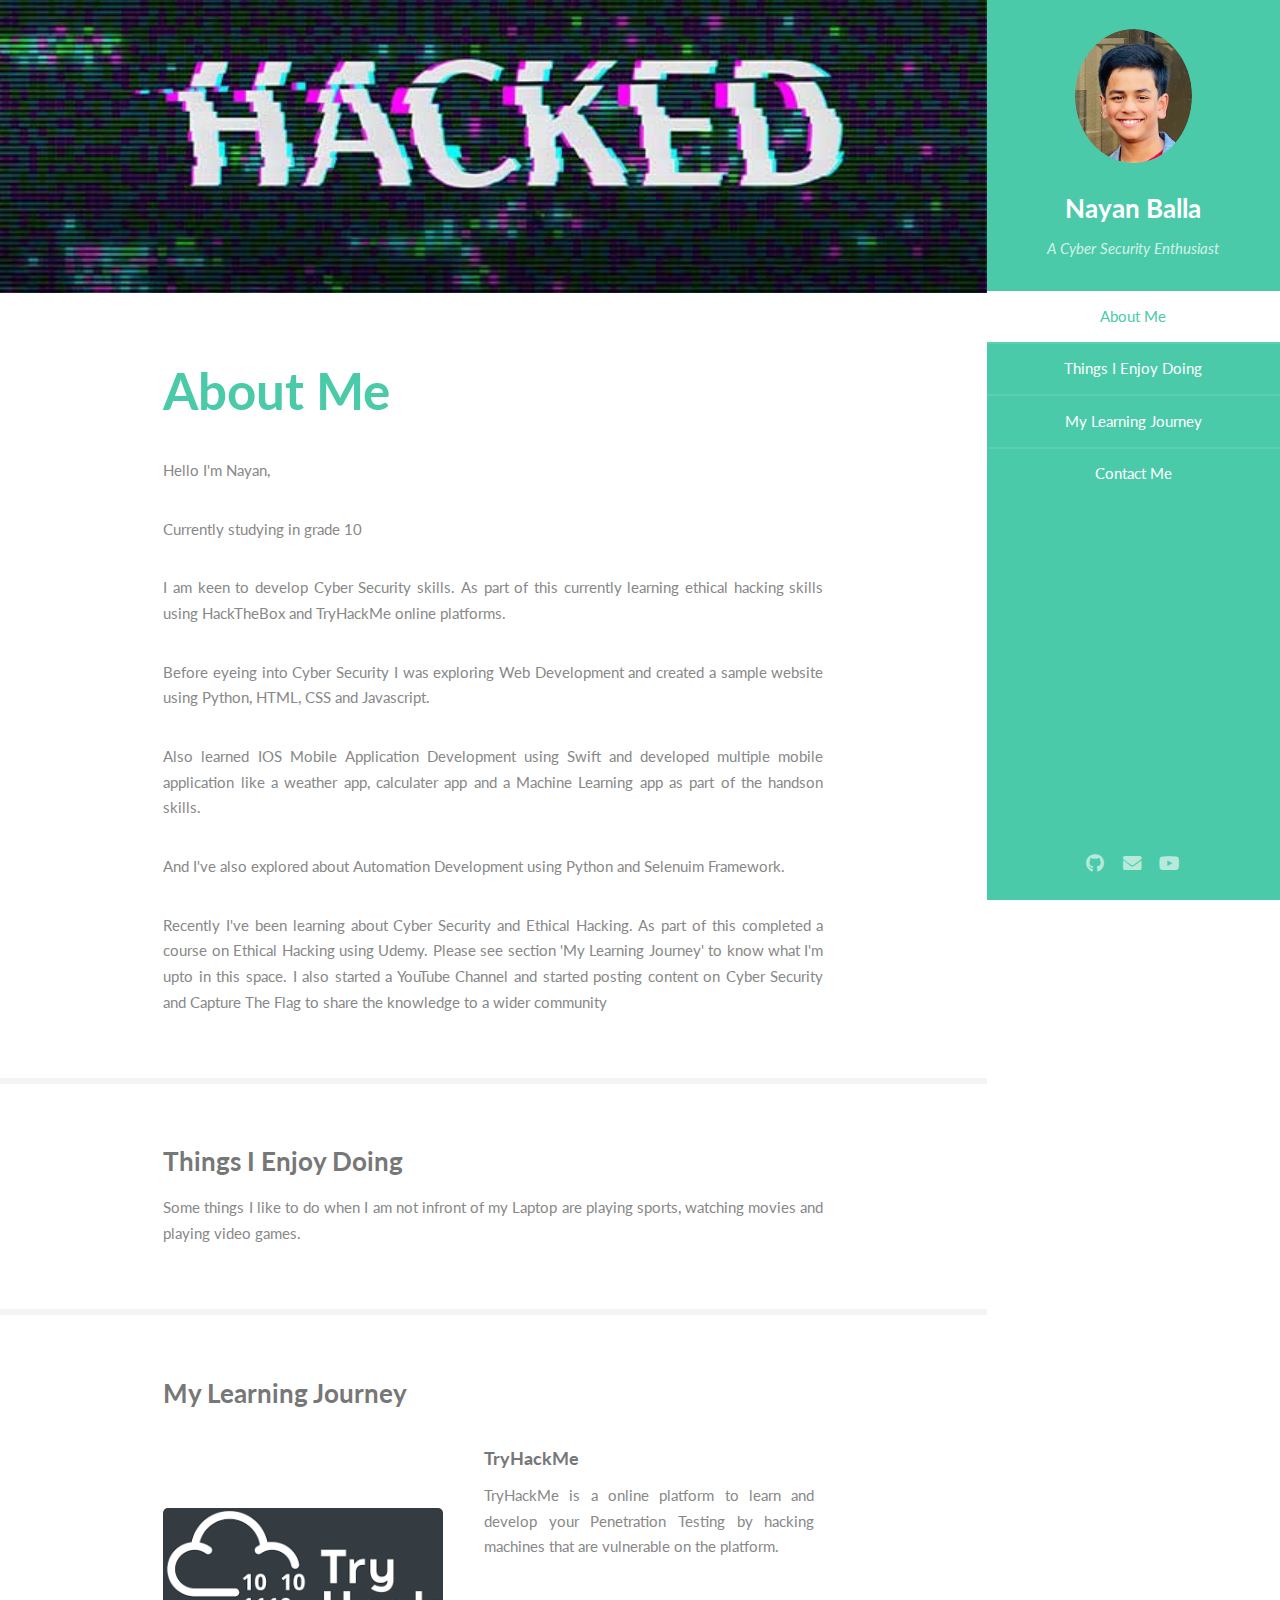
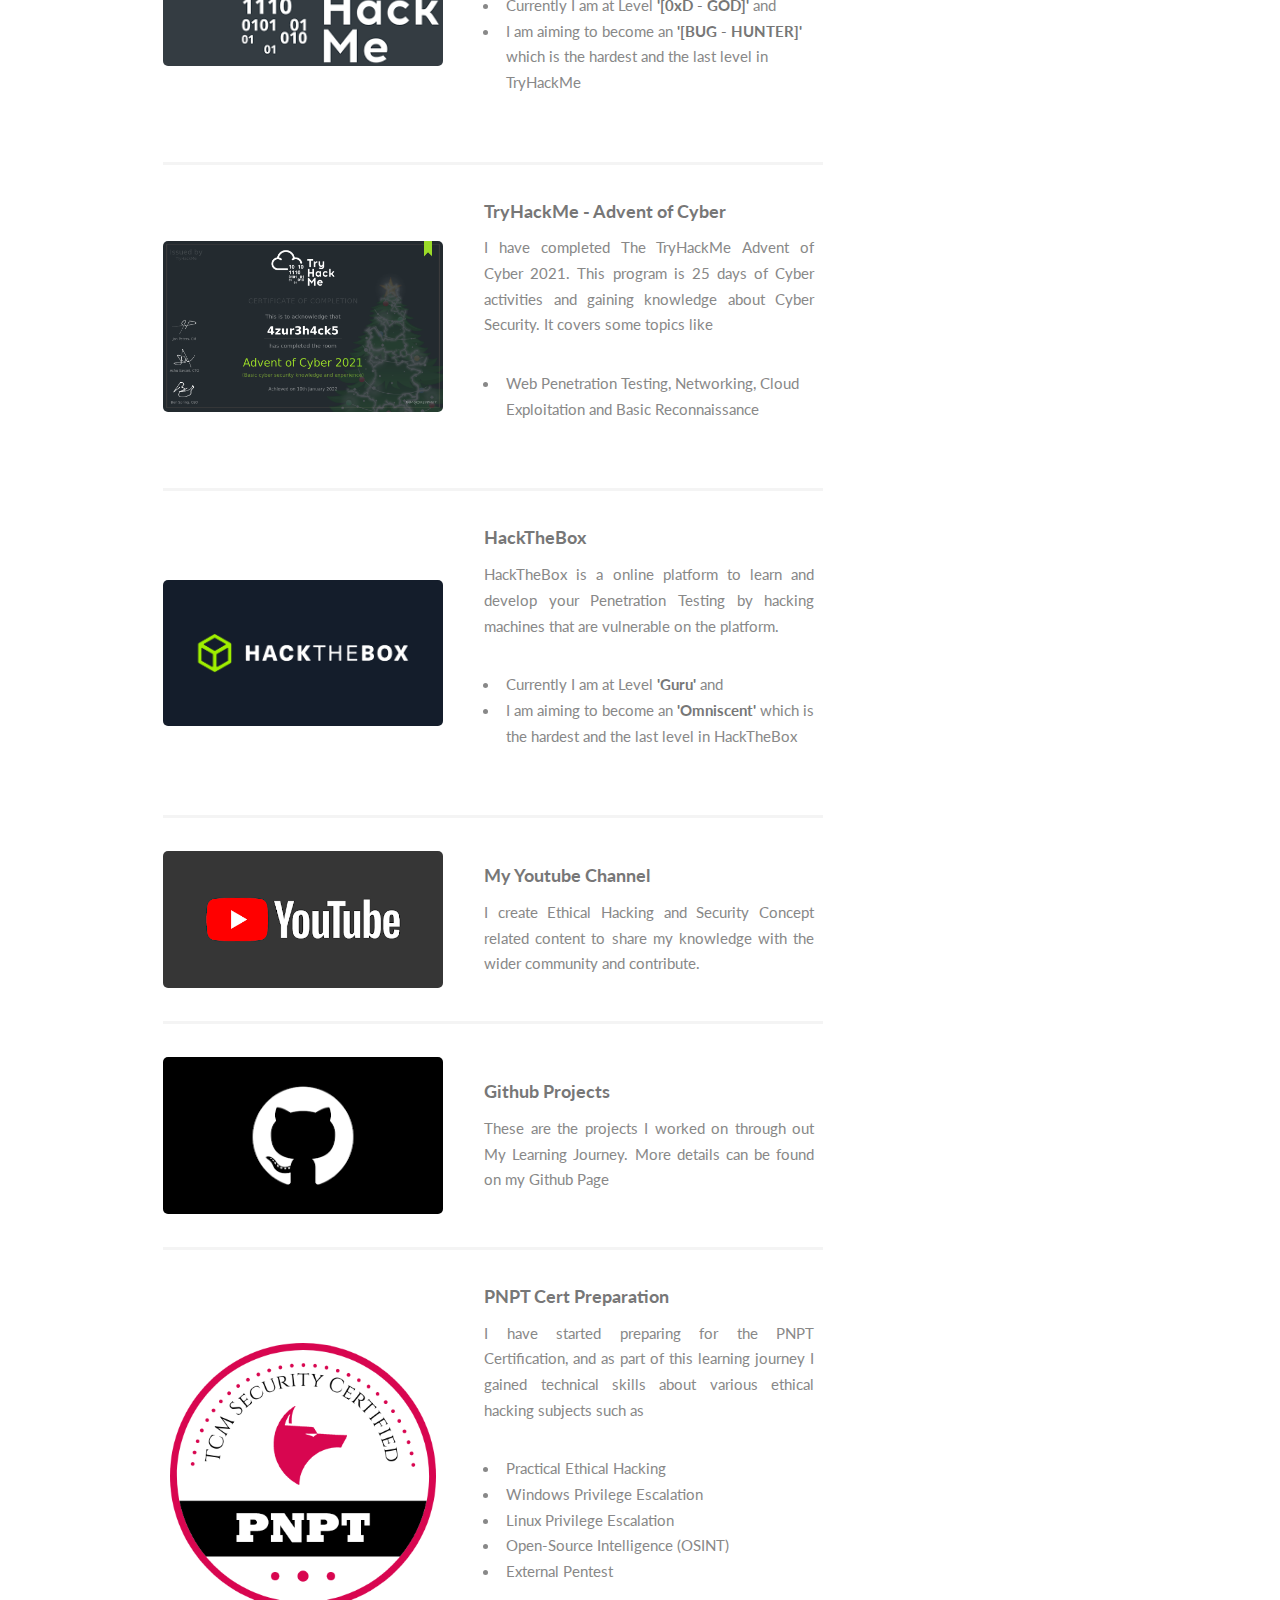
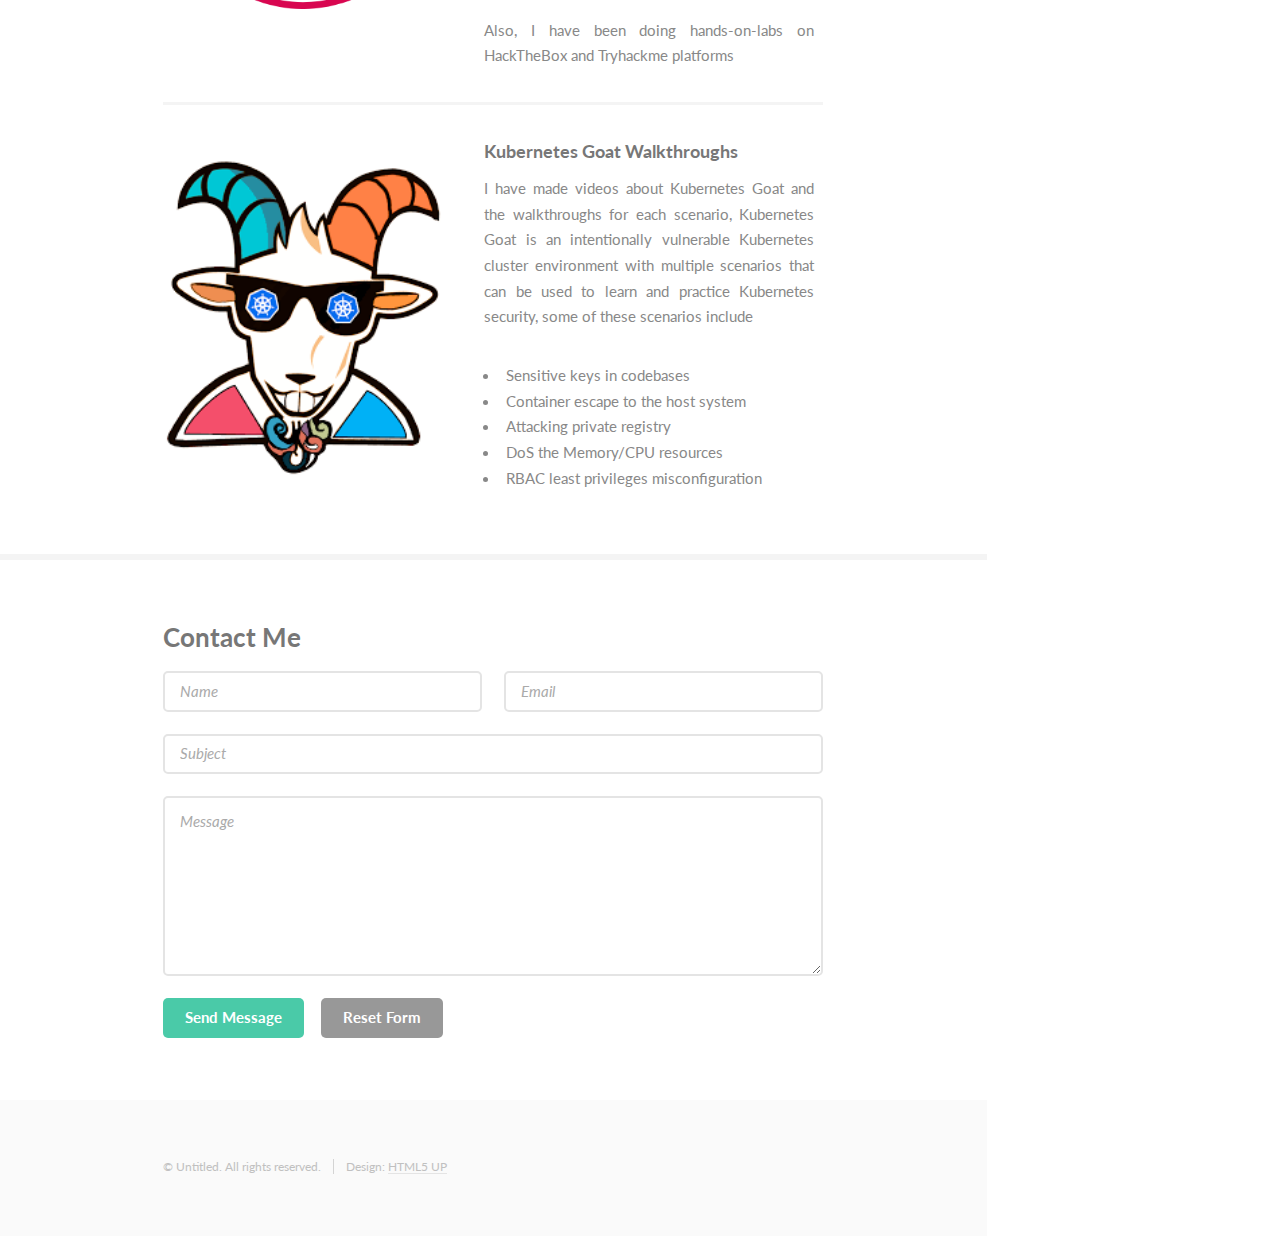
<file: index.html>
<!DOCTYPE HTML>
<!--
	Read Only by HTML5 UP
	html5up.net | @ajlkn
	Free for personal and commercial use under the CCA 3.0 license (html5up.net/license)
-->
<html>
	<head>
		<title>Nayan Balla - CTF Player</title>
		<meta charset="utf-8" />
		<meta name="viewport" content="width=device-width, initial-scale=1, user-scalable=no" />
		<link rel="stylesheet" href="assets/css/main.css" />
	</head>
	<body class="is-preload">

		<!-- Header -->
			<section id="header">
				<header>
					<span class="image avatar"><img src="images/avatar.jpg" alt="" /></span>
					<h1 id="logo"><a href="#">Nayan Balla</a></h1>
					<p>A Cyber Security Enthusiast</p>
					<script type='text/javascript' src='https://www.freevisitorcounters.com/auth.php?id=324ad7f3b236d557c9432481808b1e1ce7309ec3'></script>
					<script type="text/javascript" src="https://www.freevisitorcounters.com/en/home/counter/908117/t/9"></script>
				</header>
				<nav id="nav">
					<ul>
						<li><a href="#one" class="active">About Me</a></li>
						<li><a href="#two">Things I Enjoy Doing</a></li>
						<li><a href="#three">My Learning Journey</a></li>
						<li><a href="#four">Contact Me</a></li>
					</ul>
				</nav>
				<footer>
					<ul class="icons">
						<li><a target="_blank" href="https://github.com/nayanballa08" class="icon brands fa-github"><span class="label">Github</span></a></li>
						<li><a target="_blank" href="mailto:nayanballa08@gmail.com" class="icon solid fa-envelope"><span class="label">Email</span></a></li>
						<li><a target="_blank" href="https://www.youtube.com/channel/UCM9AjCmMcKgGgRq3DkVXu_g" class="icon brands fa-youtube"><span class="label">YouTube</span></a></li>
					</ul>
				</footer>
			</section>

		<!-- Wrapper -->
			<div id="wrapper">

				<!-- Main -->
					<div id="main">

						<!-- One -->
							<section id="one">
								<div class="image main" data-position="center">
									<img src="images/banner.jpg" alt="" />
								</div>
								<div class="container">
									<header class="major">
										<h2>About Me</h2>
									</header>
									<p>Hello I'm Nayan,</p>
									<p>Currently studying in grade 10</p>
									<p align="justify">I am keen to develop Cyber Security skills. As part of this currently learning ethical hacking skills using HackTheBox and TryHackMe online platforms.</p>
									<p align="justify">Before eyeing into Cyber Security I was exploring Web Development and created a sample website using Python, HTML, CSS and Javascript.</p>
									<p align="justify"> Also learned IOS Mobile Application Development using Swift and developed multiple mobile application like a weather app, calculater app and a Machine Learning app as part of the  handson skills.</p>
									<p align="justify">And I've also explored about Automation Development using Python and Selenuim Framework.</p>
									<p align="justify">Recently I've been learning about Cyber Security and Ethical Hacking. As part of this completed a course on Ethical Hacking using Udemy. Please see section 'My Learning Journey' to know what I'm upto in this space. I also started a YouTube Channel and started posting content on Cyber Security and Capture The Flag to share the knowledge to a wider community</p>
								</div>
							</section>

						<!-- Two -->
							<section id="two">
								<div class="container">
									<h3>Things I Enjoy Doing</h3>
									<p align="justify">Some things I like to do when I am not infront of my Laptop are playing sports, watching movies and playing video games.</p>
								</div>
							</section>

						<!-- Three -->
							<section id="three">
								<div class="container">
									<h3>My Learning Journey</h3>
									<p></p>
									<div class="features">
										<article>
											<a target="_blank" href="https://tryhackme.com/p/4zur3" class="image"><img src="images/pic02.jpg" alt="" /></a>
											<div class="inner">
												<h4>TryHackMe</h4>
												<p align="justify">TryHackMe is a online platform to learn and develop your Penetration Testing by hacking machines that are vulnerable on the platform.
													<ul>
														<li>Currently I am at Level <b>'[0xD - GOD]'</b> and</li>
														<li>I am aiming to become an <b>'[BUG - HUNTER]'</b> which is the hardest and the last level in TryHackMe</li></p>
											</div>
										</article>
										<article>
											<a target="_blank" href="https://tryhackme.com/christmas" class="image"><img src="images/pic05.jpg" alt="" /></a>
											<div class="inner">
												<h4>TryHackMe - Advent of Cyber</h4>
												<p align="justify">I have completed The TryHackMe Advent of Cyber 2021. This program is 25 days of Cyber activities and gaining knowledge about Cyber Security. It covers some topics like
													<ul>
														<li>Web Penetration Testing, Networking, Cloud Exploitation and Basic Reconnaissance</li></p>
											</div>
										</article>
										<article>
											<a target="_blank" href="https://app.hackthebox.com/profile/443525" class="image"><img src="images/pic01.jpg" alt="" /></a>
											<div class="inner">
												<h4>HackTheBox</h4>
												<p align="justify">HackTheBox is a online platform to learn and develop your Penetration Testing by hacking machines that are vulnerable on the platform.
												<ul>
													<li>Currently I am at Level <b>'Guru'</b> and</li>
													<li>I am aiming to become an <b>'Omniscent'</b> which is the hardest and the last level in HackTheBox</li></p>
												</ul>
											</div>
										</article>
										<article>
											<a target="_blank" href="https://www.youtube.com/channel/UCM9AjCmMcKgGgRq3DkVXu_g" class="image"><img src="images/pic03.jpg" alt="" /></a>
											<div class="inner">
												<h4>My Youtube Channel</h4>
												<p align="justify">I create Ethical Hacking and Security Concept related content to share my knowledge with the wider community and contribute.</p>
											</div>
										</article>
										<article>
											<a target="_blank" href="https://github.com/nayanballa08" class="image"><img src="images/pic04.jpg" alt="" /></a>
											<div class="inner">
												<h4>Github Projects</h4>
												<p align="justify">These are the projects I worked on through out My Learning Journey. More details can be found on my Github Page</p>
											</div>
										</article>
										<article>
											<a target="_blank" href="https://certifications.tcm-sec.com/pnpt/" class="image"><img src="images/pic06.jpg" alt="" /></a>
											<div class="inner">
												<h4>PNPT Cert Preparation</h4>
												<p align="justify">I have started preparing for the PNPT Certification, and as part of this learning journey I gained technical skills about various ethical hacking subjects such as</p>
												<ul>
													<li>Practical Ethical Hacking</li>
													<li>Windows Privilege Escalation</li>
													<li>Linux Privilege Escalation</li>
													<li>Open-Source Intelligence (OSINT)</li>
													<li>External Pentest</li>
												</ul>
												</p>
												<p align="justify">
												Also, I have been doing hands-on-labs on HackTheBox and Tryhackme platforms
												</p>
											</div>
										</article>
										<article>
											<a target="_blank" href="https://www.youtube.com/watch?v=VCGojPrNjvQ&list=PLk5LcDGteX9pjZim10J1xII9hf5KQjC4h&pp=gAQBiAQB" class="image"><img src="images/pic07.jpg" alt="" /></a>
											<div class="inner">
												<h4>Kubernetes Goat Walkthroughs</h4>
												<p align="justify">I have made videos about Kubernetes Goat and the walkthroughs for each scenario, Kubernetes Goat is an intentionally vulnerable Kubernetes cluster environment with multiple scenarios that can be used to learn and practice Kubernetes security, some of these scenarios include</p>
												<ul>
													<li>Sensitive keys in codebases</li>
													<li>Container escape to the host system</li>
													<li>Attacking private registry</li>
													<li>DoS the Memory/CPU resources</li>
													<li>RBAC least privileges misconfiguration</li>
												</ul>
											</div>
										</article>
									</div>
								</div>
							</section>

						<!-- Four -->
							<section id="four">
								<div class="container">
									<h3>Contact Me</h3>
									<form method="post" action="mailto:nayanballa08@gmail.com">
										<div class="row gtr-uniform">
											<div class="col-6 col-12-xsmall"><input type="text" name="name" id="name" placeholder="Name" /></div>
											<div class="col-6 col-12-xsmall"><input type="email" name="email" id="email" placeholder="Email" /></div>
											<div class="col-12"><input type="text" name="subject" id="subject" placeholder="Subject" /></div>
											<div class="col-12"><textarea name="message" id="message" placeholder="Message" rows="6"></textarea></div>
											<div class="col-12">
												<ul class="actions">
													<li><input type="submit" class="primary" value="Send Message" /></li>
													<li><input type="reset" value="Reset Form" /></li>
												</ul>
											</div>
										</div>
									</form>
								</div>
							</section>

						<!-- Five -->
						<!--
							<section id="five">
								<div class="container">
									<h3>Elements</h3>

									<section>
										<h4>Text</h4>
										<p>This is <b>bold</b> and this is <strong>strong</strong>. This is <i>italic</i> and this is <em>emphasized</em>.
										This is <sup>superscript</sup> text and this is <sub>subscript</sub> text.
										This is <u>underlined</u> and this is code: <code>for (;;) { ... }</code>. Finally, <a href="#">this is a link</a>.</p>
										<hr />
										<header>
											<h4>Heading with a Subtitle</h4>
											<p>Lorem ipsum dolor sit amet nullam id egestas urna aliquam</p>
										</header>
										<p>Nunc lacinia ante nunc ac lobortis. Interdum adipiscing gravida odio porttitor sem non mi integer non faucibus ornare mi ut ante amet placerat aliquet. Volutpat eu sed ante lacinia sapien lorem accumsan varius montes viverra nibh in adipiscing blandit tempus accumsan.</p>
										<header>
											<h5>Heading with a Subtitle</h5>
											<p>Lorem ipsum dolor sit amet nullam id egestas urna aliquam</p>
										</header>
										<p>Nunc lacinia ante nunc ac lobortis. Interdum adipiscing gravida odio porttitor sem non mi integer non faucibus ornare mi ut ante amet placerat aliquet. Volutpat eu sed ante lacinia sapien lorem accumsan varius montes viverra nibh in adipiscing blandit tempus accumsan.</p>
										<hr />
										<h2>Heading Level 2</h2>
										<h3>Heading Level 3</h3>
										<h4>Heading Level 4</h4>
										<h5>Heading Level 5</h5>
										<h6>Heading Level 6</h6>
										<hr />
										<h5>Blockquote</h5>
										<blockquote>Fringilla nisl. Donec accumsan interdum nisi, quis tincidunt felis sagittis eget tempus euismod. Vestibulum ante ipsum primis in faucibus vestibulum. Blandit adipiscing eu felis iaculis volutpat ac adipiscing accumsan faucibus. Vestibulum ante ipsum primis in faucibus lorem ipsum dolor sit amet nullam adipiscing eu felis.</blockquote>
										<h5>Preformatted</h5>
										<pre><code>i = 0;

while (!deck.isInOrder()) {
    print 'Iteration ' + i;
    deck.shuffle();
    i++;
}

print 'It took ' + i + ' iterations to sort the deck.';</code></pre>
									</section>

									<section>
										<h4>Lists</h4>
										<div class="row">
											<div class="col-6 col-12-xsmall">
												<h5>Unordered</h5>
												<ul>
													<li>Dolor pulvinar etiam magna etiam.</li>
													<li>Sagittis adipiscing lorem eleifend.</li>
													<li>Felis enim feugiat dolore viverra.</li>
												</ul>
												<h5>Alternate</h5>
												<ul class="alt">
													<li>Dolor pulvinar etiam magna etiam.</li>
													<li>Sagittis adipiscing lorem eleifend.</li>
													<li>Felis enim feugiat dolore viverra.</li>
												</ul>
											</div>
											<div class="col-6 col-12-xsmall">
												<h5>Ordered</h5>
												<ol>
													<li>Dolor pulvinar etiam magna etiam.</li>
													<li>Etiam vel felis at lorem sed viverra.</li>
													<li>Felis enim feugiat dolore viverra.</li>
													<li>Dolor pulvinar etiam magna etiam.</li>
													<li>Etiam vel felis at lorem sed viverra.</li>
													<li>Felis enim feugiat dolore viverra.</li>
												</ol>
												<h5>Icons</h5>
												<ul class="icons">
													<li><a href="#" class="icon brands fa-twitter"><span class="label">Twitter</span></a></li>
													<li><a href="#" class="icon brands fa-facebook-f"><span class="label">Facebook</span></a></li>
													<li><a href="#" class="icon brands fa-instagram"><span class="label">Instagram</span></a></li>
													<li><a href="#" class="icon brands fa-github"><span class="label">Github</span></a></li>
													<li><a href="#" class="icon brands fa-dribbble"><span class="label">Dribbble</span></a></li>
													<li><a href="#" class="icon brands fa-tumblr"><span class="label">Tumblr</span></a></li>
												</ul>
											</div>
										</div>
										<h5>Actions</h5>
										<ul class="actions">
											<li><a href="#" class="button primary">Default</a></li>
											<li><a href="#" class="button">Default</a></li>
											<li><a href="#" class="button alt">Default</a></li>
										</ul>
										<ul class="actions small">
											<li><a href="#" class="button primary small">Small</a></li>
											<li><a href="#" class="button small">Small</a></li>
											<li><a href="#" class="button alt small">Small</a></li>
										</ul>
										<div class="row">
											<div class="col-3 col-6-medium col-12-xsmall">
												<ul class="actions stacked">
													<li><a href="#" class="button primary">Default</a></li>
													<li><a href="#" class="button">Default</a></li>
													<li><a href="#" class="button alt">Default</a></li>
												</ul>
											</div>
											<div class="col-3 col-6 col-12-xsmall">
												<ul class="actions stacked">
													<li><a href="#" class="button primary small">Small</a></li>
													<li><a href="#" class="button small">Small</a></li>
													<li><a href="#" class="button alt small">Small</a></li>
												</ul>
											</div>
											<div class="col-3 col-6-medium col-12-xsmall">
												<ul class="actions stacked">
													<li><a href="#" class="button primary fit">Default</a></li>
													<li><a href="#" class="button fit">Default</a></li>
													<li><a href="#" class="button alt fit">Default</a></li>
												</ul>
											</div>
											<div class="col-3 col-6-medium col-12-xsmall">
												<ul class="actions stacked">
													<li><a href="#" class="button primary small fit">Small</a></li>
													<li><a href="#" class="button small fit">Small</a></li>
													<li><a href="#" class="button alt small fit">Small</a></li>
												</ul>
											</div>
										</div>
									</section>

									<section>
										<h4>Table</h4>
										<h5>Default</h5>
										<div class="table-wrapper">
											<table>
												<thead>
													<tr>
														<th>Name</th>
														<th>Description</th>
														<th>Price</th>
													</tr>
												</thead>
												<tbody>
													<tr>
														<td>Item One</td>
														<td>Ante turpis integer aliquet porttitor.</td>
														<td>29.99</td>
													</tr>
													<tr>
														<td>Item Two</td>
														<td>Vis ac commodo adipiscing arcu aliquet.</td>
														<td>19.99</td>
													</tr>
													<tr>
														<td>Item Three</td>
														<td> Morbi faucibus arcu accumsan lorem.</td>
														<td>29.99</td>
													</tr>
													<tr>
														<td>Item Four</td>
														<td>Vitae integer tempus condimentum.</td>
														<td>19.99</td>
													</tr>
													<tr>
														<td>Item Five</td>
														<td>Ante turpis integer aliquet porttitor.</td>
														<td>29.99</td>
													</tr>
												</tbody>
												<tfoot>
													<tr>
														<td colspan="2"></td>
														<td>100.00</td>
													</tr>
												</tfoot>
											</table>
										</div>

										<h5>Alternate</h5>
										<div class="table-wrapper">
											<table class="alt">
												<thead>
													<tr>
														<th>Name</th>
														<th>Description</th>
														<th>Price</th>
													</tr>
												</thead>
												<tbody>
													<tr>
														<td>Item One</td>
														<td>Ante turpis integer aliquet porttitor.</td>
														<td>29.99</td>
													</tr>
													<tr>
														<td>Item Two</td>
														<td>Vis ac commodo adipiscing arcu aliquet.</td>
														<td>19.99</td>
													</tr>
													<tr>
														<td>Item Three</td>
														<td> Morbi faucibus arcu accumsan lorem.</td>
														<td>29.99</td>
													</tr>
													<tr>
														<td>Item Four</td>
														<td>Vitae integer tempus condimentum.</td>
														<td>19.99</td>
													</tr>
													<tr>
														<td>Item Five</td>
														<td>Ante turpis integer aliquet porttitor.</td>
														<td>29.99</td>
													</tr>
												</tbody>
												<tfoot>
													<tr>
														<td colspan="2"></td>
														<td>100.00</td>
													</tr>
												</tfoot>
											</table>
										</div>
									</section>

									<section>
										<h4>Buttons</h4>
										<ul class="actions">
											<li><a href="#" class="button primary">Primary</a></li>
											<li><a href="#" class="button">Default</a></li>
											<li><a href="#" class="button alt">Alternate</a></li>
										</ul>
										<ul class="actions">
											<li><a href="#" class="button primary large">Large</a></li>
											<li><a href="#" class="button">Default</a></li>
											<li><a href="#" class="button alt small">Small</a></li>
										</ul>
										<ul class="actions fit">
											<li><a href="#" class="button primary fit">Fit</a></li>
											<li><a href="#" class="button fit">Fit</a></li>
											<li><a href="#" class="button alt fit">Fit</a></li>
										</ul>
										<ul class="actions fit small">
											<li><a href="#" class="button primary fit small">Fit + Small</a></li>
											<li><a href="#" class="button fit small">Fit + Small</a></li>
											<li><a href="#" class="button alt fit small">Fit + Small</a></li>
										</ul>
										<ul class="actions">
											<li><a href="#" class="button primary icon solid fa-download">Icon</a></li>
											<li><a href="#" class="button icon solid fa-download">Icon</a></li>
											<li><a href="#" class="button alt icon solid fa-check">Icon</a></li>
										</ul>
										<ul class="actions">
											<li><span class="button primary disabled">Primary</span></li>
											<li><span class="button disabled">Default</span></li>
											<li><span class="button alt disabled">Alternate</span></li>
										</ul>
									</section>

									<section>
										<h4>Form</h4>
										<form method="post" action="#">
											<div class="row gtr-uniform">
												<div class="col-6 col-12-xsmall">
													<input type="text" name="demo-name" id="demo-name" value="" placeholder="Name" />
												</div>
												<div class="col-6 col-12-xsmall">
													<input type="email" name="demo-email" id="demo-email" value="" placeholder="Email" />
												</div>
												<div class="col-12">
													<select name="demo-category" id="demo-category">
														<option value="">- Category -</option>
														<option value="1">Manufacturing</option>
														<option value="1">Shipping</option>
														<option value="1">Administration</option>
														<option value="1">Human Resources</option>
													</select>
												</div>
												<div class="col-4 col-12-medium">
													<input type="radio" id="demo-priority-low" name="demo-priority" checked>
													<label for="demo-priority-low">Low Priority</label>
												</div>
												<div class="col-4 col-12-medium">
													<input type="radio" id="demo-priority-normal" name="demo-priority">
													<label for="demo-priority-normal">Normal Priority</label>
												</div>
												<div class="col-4 col-12-medium">
													<input type="radio" id="demo-priority-high" name="demo-priority">
													<label for="demo-priority-high">High Priority</label>
												</div>
												<div class="col-6 col-12-medium">
													<input type="checkbox" id="demo-copy" name="demo-copy">
													<label for="demo-copy">Email me a copy of this message</label>
												</div>
												<div class="col-6 col-12-medium">
													<input type="checkbox" id="demo-human" name="demo-human" checked>
													<label for="demo-human">I am a human and not a robot</label>
												</div>
												<div class="col-12">
													<textarea name="demo-message" id="demo-message" placeholder="Enter your message" rows="6"></textarea>
												</div>
												<div class="col-12">
													<ul class="actions">
														<li><input type="submit" value="Send Message" /></li>
														<li><input type="reset" value="Reset" class="alt" /></li>
													</ul>
												</div>
											</div>
										</form>
									</section>

									<section>
										<h4>Image</h4>
										<h5>Fit</h5>
										<span class="image fit"><img src="images/banner.jpg" alt="" /></span>
										<div class="box alt">
											<div class="row gtr-50 gtr-uniform">
												<div class="col-4"><span class="image fit"><img src="images/pic01.jpg" alt="" /></span></div>
												<div class="col-4"><span class="image fit"><img src="images/pic02.jpg" alt="" /></span></div>
												<div class="col-4"><span class="image fit"><img src="images/pic03.jpg" alt="" /></span></div>
												<div class="col-4"><span class="image fit"><img src="images/pic02.jpg" alt="" /></span></div>
												<div class="col-4"><span class="image fit"><img src="images/pic03.jpg" alt="" /></span></div>
												<div class="col-4"><span class="image fit"><img src="images/pic01.jpg" alt="" /></span></div>
												<div class="col-4"><span class="image fit"><img src="images/pic03.jpg" alt="" /></span></div>
												<div class="col-4"><span class="image fit"><img src="images/pic01.jpg" alt="" /></span></div>
												<div class="col-4"><span class="image fit"><img src="images/pic02.jpg" alt="" /></span></div>
											</div>
										</div>
										<h5>Left &amp; Right</h5>
										<p><span class="image left"><img src="images/avatar.jpg" alt="" /></span>Fringilla nisl. Donec accumsan interdum nisi, quis tincidunt felis sagittis eget. tempus euismod. Vestibulum ante ipsum primis in faucibus vestibulum. Blandit adipiscing eu felis iaculis volutpat ac adipiscing accumsan eu faucibus. Integer ac pellentesque praesent tincidunt felis sagittis eget. tempus euismod. Vestibulum ante ipsum primis in faucibus vestibulum. Blandit adipiscing eu felis iaculis volutpat ac adipiscing accumsan eu faucibus. Integer ac pellentesque praesent. Donec accumsan interdum nisi, quis tincidunt felis sagittis eget. tempus euismod. Vestibulum ante ipsum primis in faucibus vestibulum. Blandit adipiscing eu felis iaculis volutpat ac adipiscing accumsan eu faucibus. Integer ac pellentesque praesent tincidunt felis sagittis eget. tempus euismod. Vestibulum ante ipsum primis in faucibus vestibulum. Blandit adipiscing eu felis iaculis volutpat ac adipiscing accumsan eu faucibus. Integer ac pellentesque praesent.</p>
										<p><span class="image right"><img src="images/avatar.jpg" alt="" /></span>Fringilla nisl. Donec accumsan interdum nisi, quis tincidunt felis sagittis eget. tempus euismod. Vestibulum ante ipsum primis in faucibus vestibulum. Blandit adipiscing eu felis iaculis volutpat ac adipiscing accumsan eu faucibus. Integer ac pellentesque praesent tincidunt felis sagittis eget. tempus euismod. Vestibulum ante ipsum primis in faucibus vestibulum. Blandit adipiscing eu felis iaculis volutpat ac adipiscing accumsan eu faucibus. Integer ac pellentesque praesent. Donec accumsan interdum nisi, quis tincidunt felis sagittis eget. tempus euismod. Vestibulum ante ipsum primis in faucibus vestibulum. Blandit adipiscing eu felis iaculis volutpat ac adipiscing accumsan eu faucibus. Integer ac pellentesque praesent tincidunt felis sagittis eget. tempus euismod. Vestibulum ante ipsum primis in faucibus vestibulum. Blandit adipiscing eu felis iaculis volutpat ac adipiscing accumsan eu faucibus. Integer ac pellentesque praesent.</p>
									</section>

								</div>
							</section>
						-->

					</div>

				<!-- Footer -->
					<section id="footer">
						<div class="container">
							<ul class="copyright">
								<li>&copy; Untitled. All rights reserved.</li><li>Design: <a href="http://html5up.net">HTML5 UP</a></li>
							</ul>
						</div>
					</section>

			</div>

		<!-- Scripts -->
			<script src="assets/js/jquery.min.js"></script>
			<script src="assets/js/jquery.scrollex.min.js"></script>
			<script src="assets/js/jquery.scrolly.min.js"></script>
			<script src="assets/js/browser.min.js"></script>
			<script src="assets/js/breakpoints.min.js"></script>
			<script src="assets/js/util.js"></script>
			<script src="assets/js/main.js"></script>

	</body>
</html>
</file>
<file: assets/css/main.css>
@import url("fontawesome-all.min.css");
@import url("https://fonts.googleapis.com/css?family=Lato:400,400italic,700,700italic|Source+Code+Pro:400");

/*
	Read Only by HTML5 UP
	html5up.net | @ajlkn
	Free for personal and commercial use under the CCA 3.0 license (html5up.net/license)
*/

html, body, div, span, applet, object,
iframe, h1, h2, h3, h4, h5, h6, p, blockquote,
pre, a, abbr, acronym, address, big, cite,
code, del, dfn, em, img, ins, kbd, q, s, samp,
small, strike, strong, sub, sup, tt, var, b,
u, i, center, dl, dt, dd, ol, ul, li, fieldset,
form, label, legend, table, caption, tbody,
tfoot, thead, tr, th, td, article, aside,
canvas, details, embed, figure, figcaption,
footer, header, hgroup, menu, nav, output, ruby,
section, summary, time, mark, audio, video {
	margin: 0;
	padding: 0;
	border: 0;
	font-size: 100%;
	font: inherit;
	vertical-align: baseline;}

article, aside, details, figcaption, figure,
footer, header, hgroup, menu, nav, section {
	display: block;}

body {
	line-height: 1;
}

ol, ul {
	list-style: none;
}

blockquote, q {
	quotes: none;
}

	blockquote:before, blockquote:after, q:before, q:after {
		content: '';
		content: none;
	}

table {
	border-collapse: collapse;
	border-spacing: 0;
}

body {
	-webkit-text-size-adjust: none;
}

mark {
	background-color: transparent;
	color: inherit;
}

input::-moz-focus-inner {
	border: 0;
	padding: 0;
}

input, select, textarea {
	-moz-appearance: none;
	-webkit-appearance: none;
	-ms-appearance: none;
	appearance: none;
}

/* Basic */

	html {
		box-sizing: border-box;
	}

	*, *:before, *:after {
		box-sizing: inherit;
	}

	body {
		background: #fff;
	}

		body.is-preload *, body.is-preload *:before, body.is-preload *:after {
			-moz-animation: none !important;
			-webkit-animation: none !important;
			-ms-animation: none !important;
			animation: none !important;
			-moz-transition: none !important;
			-webkit-transition: none !important;
			-ms-transition: none !important;
			transition: none !important;
		}

	body, input, select, textarea {
		color: #888;
		font-family: "Lato", sans-serif;
		font-size: 16pt;
		font-weight: 400;
		line-height: 1.75em;
	}

	a {
		-moz-transition: color 0.2s ease-in-out, border-color 0.2s ease-in-out;
		-webkit-transition: color 0.2s ease-in-out, border-color 0.2s ease-in-out;
		-ms-transition: color 0.2s ease-in-out, border-color 0.2s ease-in-out;
		transition: color 0.2s ease-in-out, border-color 0.2s ease-in-out;
		border-bottom: solid 1px #e4e4e4;
		color: inherit;
		text-decoration: none;
	}

		a:hover {
			border-bottom-color: transparent;
			color: #4acaa8 !important;
		}

	strong, b {
		color: #777;
		font-weight: 700;
	}

	em, i {
		font-style: italic;
	}

	p {
		margin: 0 0 2.25em 0;
	}

	h1, h2, h3, h4, h5, h6 {
		color: #777;
		font-weight: 700;
		line-height: 1em;
		margin: 0 0 0.5625em 0;
	}

		h1 a, h2 a, h3 a, h4 a, h5 a, h6 a {
			border: 0;
			color: inherit;
			text-decoration: none;
		}

	h2 {
		font-size: 2em;
		line-height: 1.5em;
	}

	h3 {
		font-size: 1.75em;
		line-height: 1.5em;
	}

	h4 {
		font-size: 1.25em;
		line-height: 1.5em;
	}

	h5 {
		font-size: 0.9em;
		line-height: 1.5em;
	}

	h6 {
		font-size: 0.7em;
		line-height: 1.5em;
	}

	sub {
		font-size: 0.8em;
		position: relative;
		top: 0.5em;
	}

	sup {
		font-size: 0.8em;
		position: relative;
		top: -0.5em;
	}

	hr {
		border: 0;
		border-bottom: solid 2px #f4f4f4;
		margin: 2.25em 0;
	}

		hr.major {
			margin: 3.375em 0;
		}

	blockquote {
		border-left: solid 8px #e4e4e4;
		font-style: italic;
		margin: 0 0 2.25em 0;
		padding: 0.5em 0 0.5em 2em;
	}

	code {
		background: #555;
		border-radius: 5px;
		color: #fff;
		font-family: "Source Code Pro", monospace;
		font-size: 0.9em;
		margin: 0 0.25em;
		padding: 0.25em 0.65em;
	}

	pre {
		font-family: "Source Code Pro", monospace;
		font-size: 0.9em;
		margin: 0 0 2.25em 0;
	}

		pre code {
			-webkit-overflow-scrolling: touch;
			display: block;
			line-height: 1.5em;
			overflow-x: auto;
			padding: 1em 1.5em;
		}

	.align-left {
		text-align: left;
	}

	.align-center {
		text-align: center;
	}

	.align-right {
		text-align: right;
	}

/* Row */

	.row {
		display: flex;
		flex-wrap: wrap;
		box-sizing: border-box;
		align-items: stretch;
	}

		.row > * {
			box-sizing: border-box;
		}

		.row.gtr-uniform > * > :last-child {
			margin-bottom: 0;
		}

		.row.aln-left {
			justify-content: flex-start;
		}

		.row.aln-center {
			justify-content: center;
		}

		.row.aln-right {
			justify-content: flex-end;
		}

		.row.aln-top {
			align-items: flex-start;
		}

		.row.aln-middle {
			align-items: center;
		}

		.row.aln-bottom {
			align-items: flex-end;
		}

		.row > .imp {
			order: -1;
		}

		.row > .col-1 {
			width: 8.33333%;
		}

		.row > .off-1 {
			margin-left: 8.33333%;
		}

		.row > .col-2 {
			width: 16.66667%;
		}

		.row > .off-2 {
			margin-left: 16.66667%;
		}

		.row > .col-3 {
			width: 25%;
		}

		.row > .off-3 {
			margin-left: 25%;
		}

		.row > .col-4 {
			width: 33.33333%;
		}

		.row > .off-4 {
			margin-left: 33.33333%;
		}

		.row > .col-5 {
			width: 41.66667%;
		}

		.row > .off-5 {
			margin-left: 41.66667%;
		}

		.row > .col-6 {
			width: 50%;
		}

		.row > .off-6 {
			margin-left: 50%;
		}

		.row > .col-7 {
			width: 58.33333%;
		}

		.row > .off-7 {
			margin-left: 58.33333%;
		}

		.row > .col-8 {
			width: 66.66667%;
		}

		.row > .off-8 {
			margin-left: 66.66667%;
		}

		.row > .col-9 {
			width: 75%;
		}

		.row > .off-9 {
			margin-left: 75%;
		}

		.row > .col-10 {
			width: 83.33333%;
		}

		.row > .off-10 {
			margin-left: 83.33333%;
		}

		.row > .col-11 {
			width: 91.66667%;
		}

		.row > .off-11 {
			margin-left: 91.66667%;
		}

		.row > .col-12 {
			width: 100%;
		}

		.row > .off-12 {
			margin-left: 100%;
		}

		.row.gtr-0 {
			margin-top: 0;
			margin-left: 0em;
		}

			.row.gtr-0 > * {
				padding: 0 0 0 0em;
			}

			.row.gtr-0.gtr-uniform {
				margin-top: 0em;
			}

				.row.gtr-0.gtr-uniform > * {
					padding-top: 0em;
				}

		.row.gtr-25 {
			margin-top: 0;
			margin-left: -0.5em;
		}

			.row.gtr-25 > * {
				padding: 0 0 0 0.5em;
			}

			.row.gtr-25.gtr-uniform {
				margin-top: -0.5em;
			}

				.row.gtr-25.gtr-uniform > * {
					padding-top: 0.5em;
				}

		.row.gtr-50 {
			margin-top: 0;
			margin-left: -1em;
		}

			.row.gtr-50 > * {
				padding: 0 0 0 1em;
			}

			.row.gtr-50.gtr-uniform {
				margin-top: -1em;
			}

				.row.gtr-50.gtr-uniform > * {
					padding-top: 1em;
				}

		.row {
			margin-top: 0;
			margin-left: -2em;
		}

			.row > * {
				padding: 0 0 0 2em;
			}

			.row.gtr-uniform {
				margin-top: -2em;
			}

				.row.gtr-uniform > * {
					padding-top: 2em;
				}

		.row.gtr-150 {
			margin-top: 0;
			margin-left: -3em;
		}

			.row.gtr-150 > * {
				padding: 0 0 0 3em;
			}

			.row.gtr-150.gtr-uniform {
				margin-top: -3em;
			}

				.row.gtr-150.gtr-uniform > * {
					padding-top: 3em;
				}

		.row.gtr-200 {
			margin-top: 0;
			margin-left: -4em;
		}

			.row.gtr-200 > * {
				padding: 0 0 0 4em;
			}

			.row.gtr-200.gtr-uniform {
				margin-top: -4em;
			}

				.row.gtr-200.gtr-uniform > * {
					padding-top: 4em;
				}

		@media screen and (max-width: 1680px) {

			.row {
				display: flex;
				flex-wrap: wrap;
				box-sizing: border-box;
				align-items: stretch;
			}

				.row > * {
					box-sizing: border-box;
				}

				.row.gtr-uniform > * > :last-child {
					margin-bottom: 0;
				}

				.row.aln-left {
					justify-content: flex-start;
				}

				.row.aln-center {
					justify-content: center;
				}

				.row.aln-right {
					justify-content: flex-end;
				}

				.row.aln-top {
					align-items: flex-start;
				}

				.row.aln-middle {
					align-items: center;
				}

				.row.aln-bottom {
					align-items: flex-end;
				}

				.row > .imp-xlarge {
					order: -1;
				}

				.row > .col-1-xlarge {
					width: 8.33333%;
				}

				.row > .off-1-xlarge {
					margin-left: 8.33333%;
				}

				.row > .col-2-xlarge {
					width: 16.66667%;
				}

				.row > .off-2-xlarge {
					margin-left: 16.66667%;
				}

				.row > .col-3-xlarge {
					width: 25%;
				}

				.row > .off-3-xlarge {
					margin-left: 25%;
				}

				.row > .col-4-xlarge {
					width: 33.33333%;
				}

				.row > .off-4-xlarge {
					margin-left: 33.33333%;
				}

				.row > .col-5-xlarge {
					width: 41.66667%;
				}

				.row > .off-5-xlarge {
					margin-left: 41.66667%;
				}

				.row > .col-6-xlarge {
					width: 50%;
				}

				.row > .off-6-xlarge {
					margin-left: 50%;
				}

				.row > .col-7-xlarge {
					width: 58.33333%;
				}

				.row > .off-7-xlarge {
					margin-left: 58.33333%;
				}

				.row > .col-8-xlarge {
					width: 66.66667%;
				}

				.row > .off-8-xlarge {
					margin-left: 66.66667%;
				}

				.row > .col-9-xlarge {
					width: 75%;
				}

				.row > .off-9-xlarge {
					margin-left: 75%;
				}

				.row > .col-10-xlarge {
					width: 83.33333%;
				}

				.row > .off-10-xlarge {
					margin-left: 83.33333%;
				}

				.row > .col-11-xlarge {
					width: 91.66667%;
				}

				.row > .off-11-xlarge {
					margin-left: 91.66667%;
				}

				.row > .col-12-xlarge {
					width: 100%;
				}

				.row > .off-12-xlarge {
					margin-left: 100%;
				}

				.row.gtr-0 {
					margin-top: 0;
					margin-left: 0em;
				}

					.row.gtr-0 > * {
						padding: 0 0 0 0em;
					}

					.row.gtr-0.gtr-uniform {
						margin-top: 0em;
					}

						.row.gtr-0.gtr-uniform > * {
							padding-top: 0em;
						}

				.row.gtr-25 {
					margin-top: 0;
					margin-left: -0.5em;
				}

					.row.gtr-25 > * {
						padding: 0 0 0 0.5em;
					}

					.row.gtr-25.gtr-uniform {
						margin-top: -0.5em;
					}

						.row.gtr-25.gtr-uniform > * {
							padding-top: 0.5em;
						}

				.row.gtr-50 {
					margin-top: 0;
					margin-left: -1em;
				}

					.row.gtr-50 > * {
						padding: 0 0 0 1em;
					}

					.row.gtr-50.gtr-uniform {
						margin-top: -1em;
					}

						.row.gtr-50.gtr-uniform > * {
							padding-top: 1em;
						}

				.row {
					margin-top: 0;
					margin-left: -2em;
				}

					.row > * {
						padding: 0 0 0 2em;
					}

					.row.gtr-uniform {
						margin-top: -2em;
					}

						.row.gtr-uniform > * {
							padding-top: 2em;
						}

				.row.gtr-150 {
					margin-top: 0;
					margin-left: -3em;
				}

					.row.gtr-150 > * {
						padding: 0 0 0 3em;
					}

					.row.gtr-150.gtr-uniform {
						margin-top: -3em;
					}

						.row.gtr-150.gtr-uniform > * {
							padding-top: 3em;
						}

				.row.gtr-200 {
					margin-top: 0;
					margin-left: -4em;
				}

					.row.gtr-200 > * {
						padding: 0 0 0 4em;
					}

					.row.gtr-200.gtr-uniform {
						margin-top: -4em;
					}

						.row.gtr-200.gtr-uniform > * {
							padding-top: 4em;
						}

		}

		@media screen and (max-width: 1280px) {

			.row {
				display: flex;
				flex-wrap: wrap;
				box-sizing: border-box;
				align-items: stretch;
			}

				.row > * {
					box-sizing: border-box;
				}

				.row.gtr-uniform > * > :last-child {
					margin-bottom: 0;
				}

				.row.aln-left {
					justify-content: flex-start;
				}

				.row.aln-center {
					justify-content: center;
				}

				.row.aln-right {
					justify-content: flex-end;
				}

				.row.aln-top {
					align-items: flex-start;
				}

				.row.aln-middle {
					align-items: center;
				}

				.row.aln-bottom {
					align-items: flex-end;
				}

				.row > .imp-large {
					order: -1;
				}

				.row > .col-1-large {
					width: 8.33333%;
				}

				.row > .off-1-large {
					margin-left: 8.33333%;
				}

				.row > .col-2-large {
					width: 16.66667%;
				}

				.row > .off-2-large {
					margin-left: 16.66667%;
				}

				.row > .col-3-large {
					width: 25%;
				}

				.row > .off-3-large {
					margin-left: 25%;
				}

				.row > .col-4-large {
					width: 33.33333%;
				}

				.row > .off-4-large {
					margin-left: 33.33333%;
				}

				.row > .col-5-large {
					width: 41.66667%;
				}

				.row > .off-5-large {
					margin-left: 41.66667%;
				}

				.row > .col-6-large {
					width: 50%;
				}

				.row > .off-6-large {
					margin-left: 50%;
				}

				.row > .col-7-large {
					width: 58.33333%;
				}

				.row > .off-7-large {
					margin-left: 58.33333%;
				}

				.row > .col-8-large {
					width: 66.66667%;
				}

				.row > .off-8-large {
					margin-left: 66.66667%;
				}

				.row > .col-9-large {
					width: 75%;
				}

				.row > .off-9-large {
					margin-left: 75%;
				}

				.row > .col-10-large {
					width: 83.33333%;
				}

				.row > .off-10-large {
					margin-left: 83.33333%;
				}

				.row > .col-11-large {
					width: 91.66667%;
				}

				.row > .off-11-large {
					margin-left: 91.66667%;
				}

				.row > .col-12-large {
					width: 100%;
				}

				.row > .off-12-large {
					margin-left: 100%;
				}

				.row.gtr-0 {
					margin-top: 0;
					margin-left: 0em;
				}

					.row.gtr-0 > * {
						padding: 0 0 0 0em;
					}

					.row.gtr-0.gtr-uniform {
						margin-top: 0em;
					}

						.row.gtr-0.gtr-uniform > * {
							padding-top: 0em;
						}

				.row.gtr-25 {
					margin-top: 0;
					margin-left: -0.375em;
				}

					.row.gtr-25 > * {
						padding: 0 0 0 0.375em;
					}

					.row.gtr-25.gtr-uniform {
						margin-top: -0.375em;
					}

						.row.gtr-25.gtr-uniform > * {
							padding-top: 0.375em;
						}

				.row.gtr-50 {
					margin-top: 0;
					margin-left: -0.75em;
				}

					.row.gtr-50 > * {
						padding: 0 0 0 0.75em;
					}

					.row.gtr-50.gtr-uniform {
						margin-top: -0.75em;
					}

						.row.gtr-50.gtr-uniform > * {
							padding-top: 0.75em;
						}

				.row {
					margin-top: 0;
					margin-left: -1.5em;
				}

					.row > * {
						padding: 0 0 0 1.5em;
					}

					.row.gtr-uniform {
						margin-top: -1.5em;
					}

						.row.gtr-uniform > * {
							padding-top: 1.5em;
						}

				.row.gtr-150 {
					margin-top: 0;
					margin-left: -2.25em;
				}

					.row.gtr-150 > * {
						padding: 0 0 0 2.25em;
					}

					.row.gtr-150.gtr-uniform {
						margin-top: -2.25em;
					}

						.row.gtr-150.gtr-uniform > * {
							padding-top: 2.25em;
						}

				.row.gtr-200 {
					margin-top: 0;
					margin-left: -3em;
				}

					.row.gtr-200 > * {
						padding: 0 0 0 3em;
					}

					.row.gtr-200.gtr-uniform {
						margin-top: -3em;
					}

						.row.gtr-200.gtr-uniform > * {
							padding-top: 3em;
						}

		}

		@media screen and (max-width: 1024px) {

			.row {
				display: flex;
				flex-wrap: wrap;
				box-sizing: border-box;
				align-items: stretch;
			}

				.row > * {
					box-sizing: border-box;
				}

				.row.gtr-uniform > * > :last-child {
					margin-bottom: 0;
				}

				.row.aln-left {
					justify-content: flex-start;
				}

				.row.aln-center {
					justify-content: center;
				}

				.row.aln-right {
					justify-content: flex-end;
				}

				.row.aln-top {
					align-items: flex-start;
				}

				.row.aln-middle {
					align-items: center;
				}

				.row.aln-bottom {
					align-items: flex-end;
				}

				.row > .imp-medium {
					order: -1;
				}

				.row > .col-1-medium {
					width: 8.33333%;
				}

				.row > .off-1-medium {
					margin-left: 8.33333%;
				}

				.row > .col-2-medium {
					width: 16.66667%;
				}

				.row > .off-2-medium {
					margin-left: 16.66667%;
				}

				.row > .col-3-medium {
					width: 25%;
				}

				.row > .off-3-medium {
					margin-left: 25%;
				}

				.row > .col-4-medium {
					width: 33.33333%;
				}

				.row > .off-4-medium {
					margin-left: 33.33333%;
				}

				.row > .col-5-medium {
					width: 41.66667%;
				}

				.row > .off-5-medium {
					margin-left: 41.66667%;
				}

				.row > .col-6-medium {
					width: 50%;
				}

				.row > .off-6-medium {
					margin-left: 50%;
				}

				.row > .col-7-medium {
					width: 58.33333%;
				}

				.row > .off-7-medium {
					margin-left: 58.33333%;
				}

				.row > .col-8-medium {
					width: 66.66667%;
				}

				.row > .off-8-medium {
					margin-left: 66.66667%;
				}

				.row > .col-9-medium {
					width: 75%;
				}

				.row > .off-9-medium {
					margin-left: 75%;
				}

				.row > .col-10-medium {
					width: 83.33333%;
				}

				.row > .off-10-medium {
					margin-left: 83.33333%;
				}

				.row > .col-11-medium {
					width: 91.66667%;
				}

				.row > .off-11-medium {
					margin-left: 91.66667%;
				}

				.row > .col-12-medium {
					width: 100%;
				}

				.row > .off-12-medium {
					margin-left: 100%;
				}

				.row.gtr-0 {
					margin-top: 0;
					margin-left: 0em;
				}

					.row.gtr-0 > * {
						padding: 0 0 0 0em;
					}

					.row.gtr-0.gtr-uniform {
						margin-top: 0em;
					}

						.row.gtr-0.gtr-uniform > * {
							padding-top: 0em;
						}

				.row.gtr-25 {
					margin-top: 0;
					margin-left: -0.375em;
				}

					.row.gtr-25 > * {
						padding: 0 0 0 0.375em;
					}

					.row.gtr-25.gtr-uniform {
						margin-top: -0.375em;
					}

						.row.gtr-25.gtr-uniform > * {
							padding-top: 0.375em;
						}

				.row.gtr-50 {
					margin-top: 0;
					margin-left: -0.75em;
				}

					.row.gtr-50 > * {
						padding: 0 0 0 0.75em;
					}

					.row.gtr-50.gtr-uniform {
						margin-top: -0.75em;
					}

						.row.gtr-50.gtr-uniform > * {
							padding-top: 0.75em;
						}

				.row {
					margin-top: 0;
					margin-left: -1.5em;
				}

					.row > * {
						padding: 0 0 0 1.5em;
					}

					.row.gtr-uniform {
						margin-top: -1.5em;
					}

						.row.gtr-uniform > * {
							padding-top: 1.5em;
						}

				.row.gtr-150 {
					margin-top: 0;
					margin-left: -2.25em;
				}

					.row.gtr-150 > * {
						padding: 0 0 0 2.25em;
					}

					.row.gtr-150.gtr-uniform {
						margin-top: -2.25em;
					}

						.row.gtr-150.gtr-uniform > * {
							padding-top: 2.25em;
						}

				.row.gtr-200 {
					margin-top: 0;
					margin-left: -3em;
				}

					.row.gtr-200 > * {
						padding: 0 0 0 3em;
					}

					.row.gtr-200.gtr-uniform {
						margin-top: -3em;
					}

						.row.gtr-200.gtr-uniform > * {
							padding-top: 3em;
						}

		}

		@media screen and (max-width: 736px) {

			.row {
				display: flex;
				flex-wrap: wrap;
				box-sizing: border-box;
				align-items: stretch;
			}

				.row > * {
					box-sizing: border-box;
				}

				.row.gtr-uniform > * > :last-child {
					margin-bottom: 0;
				}

				.row.aln-left {
					justify-content: flex-start;
				}

				.row.aln-center {
					justify-content: center;
				}

				.row.aln-right {
					justify-content: flex-end;
				}

				.row.aln-top {
					align-items: flex-start;
				}

				.row.aln-middle {
					align-items: center;
				}

				.row.aln-bottom {
					align-items: flex-end;
				}

				.row > .imp-small {
					order: -1;
				}

				.row > .col-1-small {
					width: 8.33333%;
				}

				.row > .off-1-small {
					margin-left: 8.33333%;
				}

				.row > .col-2-small {
					width: 16.66667%;
				}

				.row > .off-2-small {
					margin-left: 16.66667%;
				}

				.row > .col-3-small {
					width: 25%;
				}

				.row > .off-3-small {
					margin-left: 25%;
				}

				.row > .col-4-small {
					width: 33.33333%;
				}

				.row > .off-4-small {
					margin-left: 33.33333%;
				}

				.row > .col-5-small {
					width: 41.66667%;
				}

				.row > .off-5-small {
					margin-left: 41.66667%;
				}

				.row > .col-6-small {
					width: 50%;
				}

				.row > .off-6-small {
					margin-left: 50%;
				}

				.row > .col-7-small {
					width: 58.33333%;
				}

				.row > .off-7-small {
					margin-left: 58.33333%;
				}

				.row > .col-8-small {
					width: 66.66667%;
				}

				.row > .off-8-small {
					margin-left: 66.66667%;
				}

				.row > .col-9-small {
					width: 75%;
				}

				.row > .off-9-small {
					margin-left: 75%;
				}

				.row > .col-10-small {
					width: 83.33333%;
				}

				.row > .off-10-small {
					margin-left: 83.33333%;
				}

				.row > .col-11-small {
					width: 91.66667%;
				}

				.row > .off-11-small {
					margin-left: 91.66667%;
				}

				.row > .col-12-small {
					width: 100%;
				}

				.row > .off-12-small {
					margin-left: 100%;
				}

				.row.gtr-0 {
					margin-top: 0;
					margin-left: 0em;
				}

					.row.gtr-0 > * {
						padding: 0 0 0 0em;
					}

					.row.gtr-0.gtr-uniform {
						margin-top: 0em;
					}

						.row.gtr-0.gtr-uniform > * {
							padding-top: 0em;
						}

				.row.gtr-25 {
					margin-top: 0;
					margin-left: -0.3125em;
				}

					.row.gtr-25 > * {
						padding: 0 0 0 0.3125em;
					}

					.row.gtr-25.gtr-uniform {
						margin-top: -0.3125em;
					}

						.row.gtr-25.gtr-uniform > * {
							padding-top: 0.3125em;
						}

				.row.gtr-50 {
					margin-top: 0;
					margin-left: -0.625em;
				}

					.row.gtr-50 > * {
						padding: 0 0 0 0.625em;
					}

					.row.gtr-50.gtr-uniform {
						margin-top: -0.625em;
					}

						.row.gtr-50.gtr-uniform > * {
							padding-top: 0.625em;
						}

				.row {
					margin-top: 0;
					margin-left: -1.25em;
				}

					.row > * {
						padding: 0 0 0 1.25em;
					}

					.row.gtr-uniform {
						margin-top: -1.25em;
					}

						.row.gtr-uniform > * {
							padding-top: 1.25em;
						}

				.row.gtr-150 {
					margin-top: 0;
					margin-left: -1.875em;
				}

					.row.gtr-150 > * {
						padding: 0 0 0 1.875em;
					}

					.row.gtr-150.gtr-uniform {
						margin-top: -1.875em;
					}

						.row.gtr-150.gtr-uniform > * {
							padding-top: 1.875em;
						}

				.row.gtr-200 {
					margin-top: 0;
					margin-left: -2.5em;
				}

					.row.gtr-200 > * {
						padding: 0 0 0 2.5em;
					}

					.row.gtr-200.gtr-uniform {
						margin-top: -2.5em;
					}

						.row.gtr-200.gtr-uniform > * {
							padding-top: 2.5em;
						}

		}

		@media screen and (max-width: 480px) {

			.row {
				display: flex;
				flex-wrap: wrap;
				box-sizing: border-box;
				align-items: stretch;
			}

				.row > * {
					box-sizing: border-box;
				}

				.row.gtr-uniform > * > :last-child {
					margin-bottom: 0;
				}

				.row.aln-left {
					justify-content: flex-start;
				}

				.row.aln-center {
					justify-content: center;
				}

				.row.aln-right {
					justify-content: flex-end;
				}

				.row.aln-top {
					align-items: flex-start;
				}

				.row.aln-middle {
					align-items: center;
				}

				.row.aln-bottom {
					align-items: flex-end;
				}

				.row > .imp-xsmall {
					order: -1;
				}

				.row > .col-1-xsmall {
					width: 8.33333%;
				}

				.row > .off-1-xsmall {
					margin-left: 8.33333%;
				}

				.row > .col-2-xsmall {
					width: 16.66667%;
				}

				.row > .off-2-xsmall {
					margin-left: 16.66667%;
				}

				.row > .col-3-xsmall {
					width: 25%;
				}

				.row > .off-3-xsmall {
					margin-left: 25%;
				}

				.row > .col-4-xsmall {
					width: 33.33333%;
				}

				.row > .off-4-xsmall {
					margin-left: 33.33333%;
				}

				.row > .col-5-xsmall {
					width: 41.66667%;
				}

				.row > .off-5-xsmall {
					margin-left: 41.66667%;
				}

				.row > .col-6-xsmall {
					width: 50%;
				}

				.row > .off-6-xsmall {
					margin-left: 50%;
				}

				.row > .col-7-xsmall {
					width: 58.33333%;
				}

				.row > .off-7-xsmall {
					margin-left: 58.33333%;
				}

				.row > .col-8-xsmall {
					width: 66.66667%;
				}

				.row > .off-8-xsmall {
					margin-left: 66.66667%;
				}

				.row > .col-9-xsmall {
					width: 75%;
				}

				.row > .off-9-xsmall {
					margin-left: 75%;
				}

				.row > .col-10-xsmall {
					width: 83.33333%;
				}

				.row > .off-10-xsmall {
					margin-left: 83.33333%;
				}

				.row > .col-11-xsmall {
					width: 91.66667%;
				}

				.row > .off-11-xsmall {
					margin-left: 91.66667%;
				}

				.row > .col-12-xsmall {
					width: 100%;
				}

				.row > .off-12-xsmall {
					margin-left: 100%;
				}

				.row.gtr-0 {
					margin-top: 0;
					margin-left: 0em;
				}

					.row.gtr-0 > * {
						padding: 0 0 0 0em;
					}

					.row.gtr-0.gtr-uniform {
						margin-top: 0em;
					}

						.row.gtr-0.gtr-uniform > * {
							padding-top: 0em;
						}

				.row.gtr-25 {
					margin-top: 0;
					margin-left: -0.3125em;
				}

					.row.gtr-25 > * {
						padding: 0 0 0 0.3125em;
					}

					.row.gtr-25.gtr-uniform {
						margin-top: -0.3125em;
					}

						.row.gtr-25.gtr-uniform > * {
							padding-top: 0.3125em;
						}

				.row.gtr-50 {
					margin-top: 0;
					margin-left: -0.625em;
				}

					.row.gtr-50 > * {
						padding: 0 0 0 0.625em;
					}

					.row.gtr-50.gtr-uniform {
						margin-top: -0.625em;
					}

						.row.gtr-50.gtr-uniform > * {
							padding-top: 0.625em;
						}

				.row {
					margin-top: 0;
					margin-left: -1.25em;
				}

					.row > * {
						padding: 0 0 0 1.25em;
					}

					.row.gtr-uniform {
						margin-top: -1.25em;
					}

						.row.gtr-uniform > * {
							padding-top: 1.25em;
						}

				.row.gtr-150 {
					margin-top: 0;
					margin-left: -1.875em;
				}

					.row.gtr-150 > * {
						padding: 0 0 0 1.875em;
					}

					.row.gtr-150.gtr-uniform {
						margin-top: -1.875em;
					}

						.row.gtr-150.gtr-uniform > * {
							padding-top: 1.875em;
						}

				.row.gtr-200 {
					margin-top: 0;
					margin-left: -2.5em;
				}

					.row.gtr-200 > * {
						padding: 0 0 0 2.5em;
					}

					.row.gtr-200.gtr-uniform {
						margin-top: -2.5em;
					}

						.row.gtr-200.gtr-uniform > * {
							padding-top: 2.5em;
						}

		}

/* Container */

	.container {
		margin: 0 auto;
		max-width: calc(100% - 4.5em);
		width: 45em;
	}

		.container.xsmall {
			width: 11.25em;
		}

		.container.small {
			width: 22.5em;
		}

		.container.medium {
			width: 33.75em;
		}

		.container.large {
			width: 56.25em;
		}

		.container.xlarge {
			width: 67.5em;
		}

		.container.max {
			width: 100%;
		}

		@media screen and (max-width: 1024px) {

			.container {
				width: 100% !important;
			}

		}

		@media screen and (max-width: 480px) {

			.container {
				max-width: calc(100% - 3.375em);
			}

		}

/* Section/Article */

	section.special, article.special {
		text-align: center;
	}

	header p {
		color: #aaa;
		position: relative;
		margin: 0 0 1.6875em 0;
	}

	header h2 + p {
		font-size: 1.25em;
		margin-top: -0.5em;
		line-height: 1.5em;
	}

	header h3 + p {
		font-size: 1.1em;
		margin-top: -0.35em;
		line-height: 1.5em;
	}

	header h4 + p,
	header h5 + p,
	header h6 + p {
		font-size: 0.9em;
		margin-top: -0.25em;
		line-height: 1.5em;
	}

	header.major h2 {
		color: #4acaa8;
		font-size: 3.5em;
	}

		header.major h2 + p {
			color: #777;
			font-size: 1.75em;
			font-weight: 700;
			margin-top: -0.75em;
		}

/* Form */

	form {
		margin: 0 0 2.25em 0;
	}

	label {
		color: #777;
		display: block;
		font-size: 0.9em;
		font-weight: 700;
		margin: 0 0 1.125em 0;
	}

	input::-moz-focus-inner {
		border: 0;
		padding: 0;
	}

	input[type="text"],
	input[type="password"],
	input[type="email"],
	select,
	textarea {
		-moz-appearance: none;
		-webkit-appearance: none;
		-ms-appearance: none;
		appearance: none;
		border-radius: 5px;
		border: none;
		border: solid 2px #e4e4e4;
		color: inherit;
		display: block;
		outline: 0;
		padding: 0 1em;
		text-decoration: none;
		width: 100%;
	}

		input[type="text"]:invalid,
		input[type="password"]:invalid,
		input[type="email"]:invalid,
		select:invalid,
		textarea:invalid {
			box-shadow: none;
		}

		input[type="text"]:focus,
		input[type="password"]:focus,
		input[type="email"]:focus,
		select:focus,
		textarea:focus {
			border-color: #4acaa8;
		}

	select {
		background-image: url("data:image/svg+xml;charset=utf8,%3Csvg xmlns='http://www.w3.org/2000/svg' width='40' height='40' preserveAspectRatio='none' viewBox='0 0 40 40'%3E%3Cpath d='M9.4,12.3l10.4,10.4l10.4-10.4c0.2-0.2,0.5-0.4,0.9-0.4c0.3,0,0.6,0.1,0.9,0.4l3.3,3.3c0.2,0.2,0.4,0.5,0.4,0.9 c0,0.4-0.1,0.6-0.4,0.9L20.7,31.9c-0.2,0.2-0.5,0.4-0.9,0.4c-0.3,0-0.6-0.1-0.9-0.4L4.3,17.3c-0.2-0.2-0.4-0.5-0.4-0.9 c0-0.4,0.1-0.6,0.4-0.9l3.3-3.3c0.2-0.2,0.5-0.4,0.9-0.4S9.1,12.1,9.4,12.3z' fill='%23e4e4e4' /%3E%3C/svg%3E");
		background-size: 1.25em;
		background-repeat: no-repeat;
		background-position: calc(100% - 1em) center;
		height: 2.75em;
		padding-right: 2.75em;
		text-overflow: ellipsis;
	}

		select option {
			color: #777;
			background: #fff;
		}

		select:focus::-ms-value {
			background-color: transparent;
		}

		select::-ms-expand {
			display: none;
		}

	input[type="text"],
	input[type="password"],
	input[type="email"],
	select {
		height: 2.75em;
	}

	textarea {
		padding: 0.75em 1em;
	}

	input[type="checkbox"],
	input[type="radio"] {
		-moz-appearance: none;
		-webkit-appearance: none;
		-ms-appearance: none;
		appearance: none;
		display: block;
		float: left;
		margin-right: -2em;
		opacity: 0;
		width: 1em;
		z-index: -1;
	}

		input[type="checkbox"] + label,
		input[type="radio"] + label {
			text-decoration: none;
			color: #888;
			cursor: pointer;
			display: inline-block;
			font-size: 1em;
			font-weight: 400;
			padding-left: 2.4em;
			padding-right: 0.75em;
			position: relative;
		}

			input[type="checkbox"] + label:before,
			input[type="radio"] + label:before {
				-moz-osx-font-smoothing: grayscale;
				-webkit-font-smoothing: antialiased;
				display: inline-block;
				font-style: normal;
				font-variant: normal;
				text-rendering: auto;
				line-height: 1;
				text-transform: none !important;
				font-family: 'Font Awesome 5 Free';
				font-weight: 900;
			}

			input[type="checkbox"] + label:before,
			input[type="radio"] + label:before {
				background: #fafafa;
				border-radius: 5px;
				border: solid 2px #e4e4e4;
				content: '';
				display: inline-block;
				font-size: 0.8em;
				height: 2.0625em;
				left: 0;
				line-height: 2.0625em;
				position: absolute;
				text-align: center;
				top: 0;
				width: 2.0625em;
			}

		input[type="checkbox"]:checked + label:before,
		input[type="radio"]:checked + label:before {
			background: #989898;
			border-color: #989898;
			color: #ffffff;
			content: '\f00c';
		}

		input[type="checkbox"]:focus + label:before,
		input[type="radio"]:focus + label:before {
			border-color: #4acaa8;
		}

	input[type="checkbox"] + label:before {
		border-radius: 5px;
	}

	input[type="radio"] + label:before {
		border-radius: 100%;
	}

	::-webkit-input-placeholder {
		color: #aaa !important;
		font-style: italic;
		opacity: 1.0;
	}

	:-moz-placeholder {
		color: #aaa !important;
		font-style: italic;
		opacity: 1.0;
	}

	::-moz-placeholder {
		color: #aaa !important;
		font-style: italic;
		opacity: 1.0;
	}

	:-ms-input-placeholder {
		color: #aaa !important;
		font-style: italic;
		opacity: 1.0;
	}

/* Box */

	.box {
		border-radius: 5px;
		border: solid 2px #e4e4e4;
		margin-bottom: 2.25em;
		padding: 1.5em;
	}

		.box > :last-child,
		.box > :last-child > :last-child,
		.box > :last-child > :last-child > :last-child {
			margin-bottom: 0;
		}

		.box.alt {
			border: 0;
			border-radius: 0;
			padding: 0;
		}

/* Icon */

	.icon {
		text-decoration: none;
		border-bottom: none;
		position: relative;
	}

		.icon:before {
			-moz-osx-font-smoothing: grayscale;
			-webkit-font-smoothing: antialiased;
			display: inline-block;
			font-style: normal;
			font-variant: normal;
			text-rendering: auto;
			line-height: 1;
			text-transform: none !important;
			font-family: 'Font Awesome 5 Free';
			font-weight: 400;
		}

		.icon > .label {
			display: none;
		}

		.icon:before {
			line-height: inherit;
		}

		.icon.solid:before {
			font-weight: 900;
		}

		.icon.brands:before {
			font-family: 'Font Awesome 5 Brands';
		}

/* Image */

	.image {
		border-radius: 5px;
		border: 0;
		display: inline-block;
		position: relative;
	}

		.image[data-position] img {
			-moz-object-fit: cover;
			-webkit-object-fit: cover;
			-ms-object-fit: cover;
			object-fit: cover;
			display: block;
			position: absolute;
			top: 0;
			left: 0;
			width: 100%;
			height: 100%;
		}

		.image[data-position="top left"] img {
			-moz-object-position: top left;
			-webkit-object-position: top left;
			-ms-object-position: top left;
			object-position: top left;
		}

		.image[data-position="top"] img {
			-moz-object-position: top;
			-webkit-object-position: top;
			-ms-object-position: top;
			object-position: top;
		}

		.image[data-position="top right"] img {
			-moz-object-position: top right;
			-webkit-object-position: top right;
			-ms-object-position: top right;
			object-position: top right;
		}

		.image[data-position="right"] img {
			-moz-object-position: right;
			-webkit-object-position: right;
			-ms-object-position: right;
			object-position: right;
		}

		.image[data-position="bottom right"] img {
			-moz-object-position: bottom right;
			-webkit-object-position: bottom right;
			-ms-object-position: bottom right;
			object-position: bottom right;
		}

		.image[data-position="bottom"] img {
			-moz-object-position: bottom;
			-webkit-object-position: bottom;
			-ms-object-position: bottom;
			object-position: bottom;
		}

		.image[data-position="bottom left"] img {
			-moz-object-position: bottom left;
			-webkit-object-position: bottom left;
			-ms-object-position: bottom left;
			object-position: bottom left;
		}

		.image[data-position="left"] img {
			-moz-object-position: left;
			-webkit-object-position: left;
			-ms-object-position: left;
			object-position: left;
		}

		.image[data-position="center"] img {
			-moz-object-position: center;
			-webkit-object-position: center;
			-ms-object-position: center;
			object-position: center;
		}

		.image[data-position="25% 25%"] img {
			-moz-object-position: 25% 25%;
			-webkit-object-position: 25% 25%;
			-ms-object-position: 25% 25%;
			object-position: 25% 25%;
		}

		.image[data-position="75% 25%"] img {
			-moz-object-position: 75% 25%;
			-webkit-object-position: 75% 25%;
			-ms-object-position: 75% 25%;
			object-position: 75% 25%;
		}

		.image[data-position="75% 75%"] img {
			-moz-object-position: 75% 75%;
			-webkit-object-position: 75% 75%;
			-ms-object-position: 75% 75%;
			object-position: 75% 75%;
		}

		.image[data-position="25% 75%"] img {
			-moz-object-position: 25% 75%;
			-webkit-object-position: 25% 75%;
			-ms-object-position: 25% 75%;
			object-position: 25% 75%;
		}

		.image img {
			border-radius: 5px;
			display: block;
		}

		.image.left {
			float: left;
			margin: 0 2.5em 2em 0;
			top: 0.25em;
		}

		.image.right {
			float: right;
			margin: 0 0 2em 2.5em;
			top: 0.25em;
		}

		.image.fit {
			display: block;
			margin: 0 0 2.25em 0;
			width: 100%;
		}

			.image.fit img {
				display: block;
				width: 100%;
			}

		.image.avatar {
			border-radius: 100%;
			overflow: hidden;
		}

			.image.avatar img {
				border-radius: 100%;
				display: block;
				width: 100%;
			}

		.image.main {
			display: block;
			height: 20em;
			border-radius: 0;
		}

			.image.main img {
				border-radius: 0;
			}

/* List */

	ol {
		list-style: decimal;
		margin: 0 0 2.25em 0;
		padding-left: 1.25em;
	}

		ol li {
			padding-left: 0.25em;
		}

	ul {
		list-style: disc;
		margin: 0 0 2.25em 0;
		padding-left: 1em;
	}

		ul li {
			padding-left: 0.5em;
		}

		ul.alt {
			list-style: none;
			padding-left: 0;
		}

			ul.alt li {
				border-top: solid 2px #f4f4f4;
				padding: 0.5em 0;
			}

				ul.alt li:first-child {
					border-top: 0;
					padding-top: 0;
				}

	dl {
		margin: 0 0 2.25em 0;
	}

/* Actions */

	ul.actions {
		display: -moz-flex;
		display: -webkit-flex;
		display: -ms-flex;
		display: flex;
		cursor: default;
		list-style: none;
		margin-left: -1.125em;
		padding-left: 0;
	}

		ul.actions li {
			padding: 0 0 0 1.125em;
			vertical-align: middle;
		}

		ul.actions.special {
			-moz-justify-content: center;
			-webkit-justify-content: center;
			-ms-justify-content: center;
			justify-content: center;
			width: 100%;
			margin-left: 0;
		}

			ul.actions.special li:first-child {
				padding-left: 0;
			}

		ul.actions.stacked {
			-moz-flex-direction: column;
			-webkit-flex-direction: column;
			-ms-flex-direction: column;
			flex-direction: column;
			margin-left: 0;
		}

			ul.actions.stacked li {
				padding: 1.125em 0 0 0;
			}

				ul.actions.stacked li:first-child {
					padding-top: 0;
				}

		ul.actions.fit {
			width: calc(100% + 1.125em);
		}

			ul.actions.fit li {
				-moz-flex-grow: 1;
				-webkit-flex-grow: 1;
				-ms-flex-grow: 1;
				flex-grow: 1;
				-moz-flex-shrink: 1;
				-webkit-flex-shrink: 1;
				-ms-flex-shrink: 1;
				flex-shrink: 1;
				width: 100%;
			}

				ul.actions.fit li > * {
					width: 100%;
				}

			ul.actions.fit.stacked {
				width: 100%;
			}

		@media screen and (max-width: 480px) {

			ul.actions:not(.fixed) {
				-moz-flex-direction: column;
				-webkit-flex-direction: column;
				-ms-flex-direction: column;
				flex-direction: column;
				margin-left: 0;
				width: 100% !important;
			}

				ul.actions:not(.fixed) li {
					-moz-flex-grow: 1;
					-webkit-flex-grow: 1;
					-ms-flex-grow: 1;
					flex-grow: 1;
					-moz-flex-shrink: 1;
					-webkit-flex-shrink: 1;
					-ms-flex-shrink: 1;
					flex-shrink: 1;
					padding: 1.125em 0 0 0;
					text-align: center;
					width: 100%;
				}

					ul.actions:not(.fixed) li > * {
						width: 100%;
					}

					ul.actions:not(.fixed) li:first-child {
						padding-top: 0;
					}

					ul.actions:not(.fixed) li input[type="submit"],
					ul.actions:not(.fixed) li input[type="reset"],
					ul.actions:not(.fixed) li input[type="button"],
					ul.actions:not(.fixed) li button,
					ul.actions:not(.fixed) li .button {
						width: 100%;
					}

						ul.actions:not(.fixed) li input[type="submit"].icon:before,
						ul.actions:not(.fixed) li input[type="reset"].icon:before,
						ul.actions:not(.fixed) li input[type="button"].icon:before,
						ul.actions:not(.fixed) li button.icon:before,
						ul.actions:not(.fixed) li .button.icon:before {
							margin-left: -0.5rem;
						}

		}

/* Feature Icons */

	ul.feature-icons {
		list-style: none;
		padding-left: 0;
	}

		ul.feature-icons li {
			text-decoration: none;
			display: inline-block;
			margin: 0 0 1.6875em 0;
			padding: 0.35em 0 0 3.5em;
			position: relative;
			vertical-align: top;
			width: 48%;
		}

			ul.feature-icons li:before {
				-moz-osx-font-smoothing: grayscale;
				-webkit-font-smoothing: antialiased;
				display: inline-block;
				font-style: normal;
				font-variant: normal;
				text-rendering: auto;
				line-height: 1;
				text-transform: none !important;
				font-family: 'Font Awesome 5 Free';
				font-weight: 400;
			}

			ul.feature-icons li:before {
				background: #4acaa8;
				border-radius: 100%;
				color: #ffffff;
				display: block;
				height: 2.5em;
				left: 0;
				line-height: 2.5em;
				position: absolute;
				text-align: center;
				top: 0;
				width: 2.5em;
			}

/* Icons */

	ul.icons {
		cursor: default;
		list-style: none;
		padding-left: 0;
	}

		ul.icons li {
			display: inline-block;
			padding: 0 1em 0 0;
		}

			ul.icons li:last-child {
				padding-right: 0 !important;
			}

			ul.icons li .icon:before {
				font-size: 1.25em;
			}

/* Table */

	.table-wrapper {
		-webkit-overflow-scrolling: touch;
		overflow-x: auto;
	}

	table {
		margin: 0 0 2.25em 0;
		width: 100%;
	}

		table tbody tr {
			border: solid 2px #f4f4f4;
			border-left: 0;
			border-right: 0;
		}

			table tbody tr:nth-child(2n + 1) {
				background-color: #fafafa;
			}

		table td {
			padding: 0.75em 0.75em;
		}

		table th {
			color: #777;
			font-size: 0.9em;
			font-weight: 700;
			padding: 0 0.75em 0.75em 0.75em;
			text-align: left;
		}

		table thead {
			border-bottom: solid 4px #e4e4e4;
		}

		table tfoot {
			border-top: solid 4px #e4e4e4;
		}

		table.alt {
			border-collapse: separate;
		}

			table.alt tbody tr td {
				border: solid 2px #e4e4e4;
				border-left-width: 0;
				border-top-width: 0;
			}

				table.alt tbody tr td:first-child {
					border-left-width: 2px;
				}

			table.alt tbody tr:first-child td {
				border-top-width: 2px;
			}

			table.alt thead {
				border-bottom: 0;
			}

			table.alt tfoot {
				border-top: 0;
			}

/* Button */

	input[type="submit"],
	input[type="reset"],
	input[type="button"],
	.button {
		-moz-appearance: none;
		-webkit-appearance: none;
		-ms-appearance: none;
		appearance: none;
		-moz-transition: background-color 0.2s ease-in-out, color 0.2s ease-in-out;
		-webkit-transition: background-color 0.2s ease-in-out, color 0.2s ease-in-out;
		-ms-transition: background-color 0.2s ease-in-out, color 0.2s ease-in-out;
		transition: background-color 0.2s ease-in-out, color 0.2s ease-in-out;
		background-color: #989898;
		border-radius: 5px;
		border: 0;
		color: #ffffff !important;
		cursor: pointer;
		display: inline-block;
		font-weight: 700;
		height: 2.75em;
		line-height: 2.75em;
		padding: 0 1.5em;
		text-align: center;
		text-decoration: none;
		white-space: nowrap;
	}

		input[type="submit"]:hover,
		input[type="reset"]:hover,
		input[type="button"]:hover,
		.button:hover {
			background-color: #a5a5a5;
			color: #ffffff !important;
		}

		input[type="submit"]:active,
		input[type="reset"]:active,
		input[type="button"]:active,
		.button:active {
			background-color: #8b8b8b;
		}

		input[type="submit"].icon,
		input[type="reset"].icon,
		input[type="button"].icon,
		.button.icon {
			padding-left: 1.35em;
		}

			input[type="submit"].icon:before,
			input[type="reset"].icon:before,
			input[type="button"].icon:before,
			.button.icon:before {
				margin-right: 0.5em;
			}

		input[type="submit"].fit,
		input[type="reset"].fit,
		input[type="button"].fit,
		.button.fit {
			width: 100%;
		}

		input[type="submit"].small,
		input[type="reset"].small,
		input[type="button"].small,
		.button.small {
			font-size: 0.8em;
		}

		input[type="submit"].large,
		input[type="reset"].large,
		input[type="button"].large,
		.button.large {
			font-size: 1.35em;
		}

		input[type="submit"].alt,
		input[type="reset"].alt,
		input[type="button"].alt,
		.button.alt {
			background-color: transparent;
			box-shadow: inset 0 0 0 2px #e4e4e4;
			color: #777 !important;
		}

			input[type="submit"].alt:hover,
			input[type="reset"].alt:hover,
			input[type="button"].alt:hover,
			.button.alt:hover {
				background-color: #f4f4f4;
				color: #777 !important;
			}

			input[type="submit"].alt:active,
			input[type="reset"].alt:active,
			input[type="button"].alt:active,
			.button.alt:active {
				background-color: #eaeaea;
			}

			input[type="submit"].alt.icon:before,
			input[type="reset"].alt.icon:before,
			input[type="button"].alt.icon:before,
			.button.alt.icon:before {
				color: #aaa;
			}

		input[type="submit"].primary,
		input[type="reset"].primary,
		input[type="button"].primary,
		.button.primary {
			background-color: #4acaa8;
			color: #ffffff !important;
		}

			input[type="submit"].primary:hover,
			input[type="reset"].primary:hover,
			input[type="button"].primary:hover,
			.button.primary:hover {
				background-color: #5ed0b1;
			}

			input[type="submit"].primary:active,
			input[type="reset"].primary:active,
			input[type="button"].primary:active,
			.button.primary:active {
				background-color: #39c29d;
			}

		input[type="submit"].disabled, input[type="submit"]:disabled,
		input[type="reset"].disabled,
		input[type="reset"]:disabled,
		input[type="button"].disabled,
		input[type="button"]:disabled,
		.button.disabled,
		.button:disabled {
			background-color: #888 !important;
			box-shadow: inset 0 -0.15em 0 0 rgba(0, 0, 0, 0.15);
			color: #fff !important;
			cursor: default;
			opacity: 0.25;
		}

/* Features */

	.features article {
		border-top: solid 3px #f4f4f4;
		margin-bottom: 2.25em;
		padding-top: 2.25em;
	}

		.features article:first-child {
			border-top: 0;
			padding-top: 0;
		}

		.features article .image {
			display: inline-block;
			padding-right: 2.5em;
			vertical-align: middle;
			width: 48%;
		}

			.features article .image img {
				display: block;
				width: 100%;
			}

		.features article .inner {
			display: inline-block;
			vertical-align: middle;
			width: 50%;
		}

			.features article .inner > :last-child {
				margin-bottom: 0;
			}

/* Header */

	#header {
		display: -moz-flex;
		display: -webkit-flex;
		display: -ms-flex;
		display: flex;
		-moz-flex-direction: column;
		-webkit-flex-direction: column;
		-ms-flex-direction: column;
		flex-direction: column;
		-moz-justify-content: space-between;
		-webkit-justify-content: space-between;
		-ms-justify-content: space-between;
		justify-content: space-between;
		background: #4acaa8;
		color: #d2f2e9;
		height: 100%;
		overflow-y: auto;
		position: fixed;
		text-align: center;
		top: 0;
		width: 23em;
		right: 0;
	}

		#header h1, #header h2, #header h3, #header h4, #header h5, #header h6 {
			color: #ffffff;
		}

			#header h1 a, #header h2 a, #header h3 a, #header h4 a, #header h5 a, #header h6 a {
				color: #ffffff;
			}

		#header header p {
			color: #b7eadc;
		}

		#header a {
			color: #d2f2e9;
		}

			#header a:hover {
				color: #ffffff !important;
			}

		#header > header {
			-moz-flex-shrink: 0;
			-webkit-flex-shrink: 0;
			-ms-flex-shrink: 0;
			flex-shrink: 0;
			padding: 3em;
		}

			#header > header .avatar {
				display: block;
				margin: 0 auto 2.25em auto;
				width: 8em;
			}

			#header > header h1 {
				font-size: 1.75em;
				margin: 0;
			}

			#header > header p {
				color: #d2f2e9;
				font-style: italic;
				margin: 1em 0 0 0;
			}

		#header > footer {
			-moz-flex-shrink: 0;
			-webkit-flex-shrink: 0;
			-ms-flex-shrink: 0;
			flex-shrink: 0;
			bottom: 0;
			left: 0;
			padding: 2em;
			width: 100%;
		}

			#header > footer .icons {
				margin: 0;
			}

				#header > footer .icons li a {
					color: #b7eadc;
				}

		#header > nav {
			-moz-flex-grow: 1;
			-webkit-flex-grow: 1;
			-ms-flex-grow: 1;
			flex-grow: 1;
		}

			#header > nav ul {
				list-style: none;
				margin: 0;
				padding: 0;
			}

				#header > nav ul li {
					border-top: solid 2px #5ccfb1;
					display: block;
					padding: 0;
				}

					#header > nav ul li a {
						-moz-transition: none;
						-webkit-transition: none;
						-ms-transition: none;
						transition: none;
						border: 0;
						color: #ffffff !important;
						display: block;
						padding: 0.85em 0;
						text-decoration: none;
					}

						#header > nav ul li a.active {
							background: #fff;
							color: #4acaa8 !important;
						}

					#header > nav ul li:first-child {
						border-top: 0;
					}

/* Wrapper */

	#wrapper {
		background: #fff;
		padding-right: 23em;
	}

/* Main */

	#main > section {
		border-top: solid 6px #f4f4f4;
	}

		#main > section > .container {
			padding: 6em 0 4em 0;
		}

		#main > section:first-child {
			border-top: 0;
		}

/* Footer */

	#footer {
		background: #fafafa;
		border-top: 0;
		color: #c0c0c0;
		overflow: hidden;
		padding: 4em 0 2em 0;
	}

		#footer .copyright {
			line-height: 1em;
			list-style: none;
			padding: 0;
		}

			#footer .copyright li {
				border-left: solid 1px #d4d4d4;
				display: inline-block;
				font-size: 0.8em;
				margin-left: 1em;
				padding-left: 1em;
			}

				#footer .copyright li:first-child {
					border-left: 0;
					margin-left: 0;
					padding-left: 0;
				}

				#footer .copyright li a {
					color: inherit;
				}

/* XLarge */

	@media screen and (max-width: 1680px) {

		/* Basic */

			body, input, select, textarea {
				font-size: 13pt;
			}

		/* Header */

			#header {
				width: 21em;
			}

				#header > header {
					padding: 2em;
				}

				#header > footer {
					padding: 1.5em;
				}

		/* Wrapper */

			#wrapper {
				padding-right: 21em;
			}

		/* Main */

			#main > section > .container {
				padding: 4em 0 2em 0;
			}

	}

/* Large */

	@media screen and (max-width: 1280px) {

		/* Basic */

			body, input, select, textarea {
				font-size: 11pt;
			}

		/* Header */

			#header {
				width: 20em;
			}

		/* Wrapper */

			#wrapper {
				padding-right: 20em;
			}

	}

/* Medium */

	#titleBar {
		display: none;
	}

	@media screen and (max-width: 1024px) {

		/* Basic */

			html, body {
				overflow-x: hidden;
			}

			body, input, select, textarea {
				font-size: 12pt;
			}

		/* Image */

			.image.left, .image.right {
				max-width: 40%;
			}

				.image.left img, .image.right img {
					width: 100%;
				}

			.image.main {
				height: 20em;
			}

		/* Header */

			#header {
				-moz-backface-visibility: hidden;
				-webkit-backface-visibility: hidden;
				-ms-backface-visibility: hidden;
				backface-visibility: hidden;
				-moz-transition: -moz-transform 0.5s ease;
				-webkit-transition: -webkit-transform 0.5s ease;
				-ms-transition: -ms-transform 0.5s ease;
				transition: transform 0.5s ease;
				display: block;
				height: 100%;
				overflow-y: auto;
				position: fixed;
				top: 0;
				width: 23em;
				z-index: 10002;
				-moz-transform: translateX(23em);
				-webkit-transform: translateX(23em);
				-ms-transform: translateX(23em);
				transform: translateX(23em);
				right: 0;
			}

				#header > footer {
					bottom: auto;
					left: auto;
					margin: 0.5em 0 0 0;
					position: relative;
					right: auto;
					top: auto;
				}

		/* Wrapper */

			#wrapper {
				-moz-backface-visibility: hidden;
				-webkit-backface-visibility: hidden;
				-ms-backface-visibility: hidden;
				backface-visibility: hidden;
				-moz-transition: -moz-transform 0.5s ease;
				-webkit-transition: -webkit-transform 0.5s ease;
				-ms-transition: -ms-transform 0.5s ease;
				transition: transform 0.5s ease;
				padding: 44px 0 1px 0;
			}

		/* Header Panel */

			#titleBar {
				-moz-backface-visibility: hidden;
				-webkit-backface-visibility: hidden;
				-ms-backface-visibility: hidden;
				backface-visibility: hidden;
				-moz-transition: -moz-transform 0.5s ease;
				-webkit-transition: -webkit-transform 0.5s ease;
				-ms-transition: -ms-transform 0.5s ease;
				transition: transform 0.5s ease;
				display: block;
				height: 44px;
				left: 0;
				position: fixed;
				top: 0;
				width: 100%;
				z-index: 10001;
				background: #222;
				color: #fff;
				min-width: 320px;
			}

				#titleBar .title {
					color: #fff;
					display: block;
					font-weight: 700;
					height: 44px;
					line-height: 44px;
					padding: 0 1em;
					width: 100%;
					text-align: left;
				}

					#titleBar .title a {
						border: 0;
						text-decoration: none;
					}

				#titleBar .toggle {
					text-decoration: none;
					height: 4em;
					position: absolute;
					top: 0;
					width: 6em;
					border: 0;
					outline: 0;
					right: 0;
				}

					#titleBar .toggle:before {
						-moz-osx-font-smoothing: grayscale;
						-webkit-font-smoothing: antialiased;
						display: inline-block;
						font-style: normal;
						font-variant: normal;
						text-rendering: auto;
						line-height: 1;
						text-transform: none !important;
						font-family: 'Font Awesome 5 Free';
						font-weight: 900;
					}

					#titleBar .toggle:before {
						background: #4acaa8;
						color: #ffffff;
						content: '\f0c9';
						display: block;
						font-size: 18px;
						height: 44px;
						line-height: 44px;
						position: absolute;
						text-align: center;
						top: 0;
						width: 64px;
						right: 0;
					}

			body.header-visible #wrapper, body.header-visible #titleBar {
				-moz-transform: translateX(-23em);
				-webkit-transform: translateX(-23em);
				-ms-transform: translateX(-23em);
				transform: translateX(-23em);
			}

			body.header-visible #header {
				-moz-transform: translateX(0);
				-webkit-transform: translateX(0);
				-ms-transform: translateX(0);
				transform: translateX(0);
			}

	}

/* Small */

	@media screen and (max-width: 736px) {

		/* Basic */

			body, input, select, textarea {
				font-size: 12pt;
			}

			h1 br, h2 br, h3 br, h4 br, h5 br, h6 br {
				display: none;
			}

			h2 {
				font-size: 1.75em;
			}

			h3 {
				font-size: 1.5em;
			}

			h4 {
				font-size: 1em;
			}

		/* Image */

			.image.left {
				margin: 0 1.5em 1em 0;
			}

			.image.right {
				margin: 0 0 1em 1.5em;
			}

			.image.main {
				height: 12em;
			}

		/* Section/Article */

			header br {
				display: none;
			}

			header.major h2 {
				font-size: 2.5em;
			}

				header.major h2 + p {
					font-size: 1.5em;
				}

		/* Features */

			.features article .image {
				display: block;
				margin: 0 0 2.25em 0;
				padding-right: 0;
				width: 100%;
			}

			.features article .inner {
				display: block;
				width: 100%;
			}

		/* Header */

			#header {
				width: 17em;
				-moz-transform: translateX(17em);
				-webkit-transform: translateX(17em);
				-ms-transform: translateX(17em);
				transform: translateX(17em);
				right: 0;
			}

				#header > header {
					padding: 2em;
				}

					#header > header .avatar {
						margin: 0 auto 1.6875em auto;
						width: 6em;
					}

					#header > header h1 {
						font-size: 1.5em;
					}

					#header > header p {
						margin: 1em 0 0 0;
					}

				#header > footer {
					padding: 1.5em;
				}

		/* Main */

			#main > section > .container {
				padding: 2em 0 0 0;
			}

		/* Footer */

			#footer {
				text-align: center;
			}

				#footer .copyright li {
					border-left: 0;
					display: block;
					line-height: 1.75em;
					margin: 0.75em 0 0 0;
					padding-left: 0;
				}

					#footer .copyright li:first-child {
						margin-top: 0;
					}

		/* Header Panel */

			#titleBar .toggle {
				height: 4em;
				width: 6em;
			}

				#titleBar .toggle:before {
					font-size: 14px;
					width: 44px;
				}

			body.header-visible #wrapper, body.header-visible #titleBar {
				-moz-transform: translateX(-17em);
				-webkit-transform: translateX(-17em);
				-ms-transform: translateX(-17em);
				transform: translateX(-17em);
			}

	}

/* XSmall */

	@media screen and (max-width: 480px) {

		/* Basic */

			html, body {
				min-width: 320px;
			}

			body, input, select, textarea {
				font-size: 12pt;
			}

		/* List */

			ul.actions {
				margin: 0 0 2.25em 0;
			}

				ul.actions li {
					display: block;
					padding: 1.125em 0 0 0;
					text-align: center;
					width: 100%;
				}

					ul.actions li:first-child {
						padding-top: 0;
					}

					ul.actions li > * {
						width: 100%;
						margin: 0 !important;
					}

						ul.actions li > *.icon:before {
							margin-left: -2em;
						}

				ul.actions.small li {
					padding: 0.5625em 0 0 0;
				}

					ul.actions.small li:first-child {
						padding-top: 0;
					}

			ul.feature-icons li {
				display: block;
				width: 100%;
			}

		/* Button */

			input[type="submit"],
			input[type="reset"],
			input[type="button"],
			.button {
				padding: 0;
			}

	}
</file>
